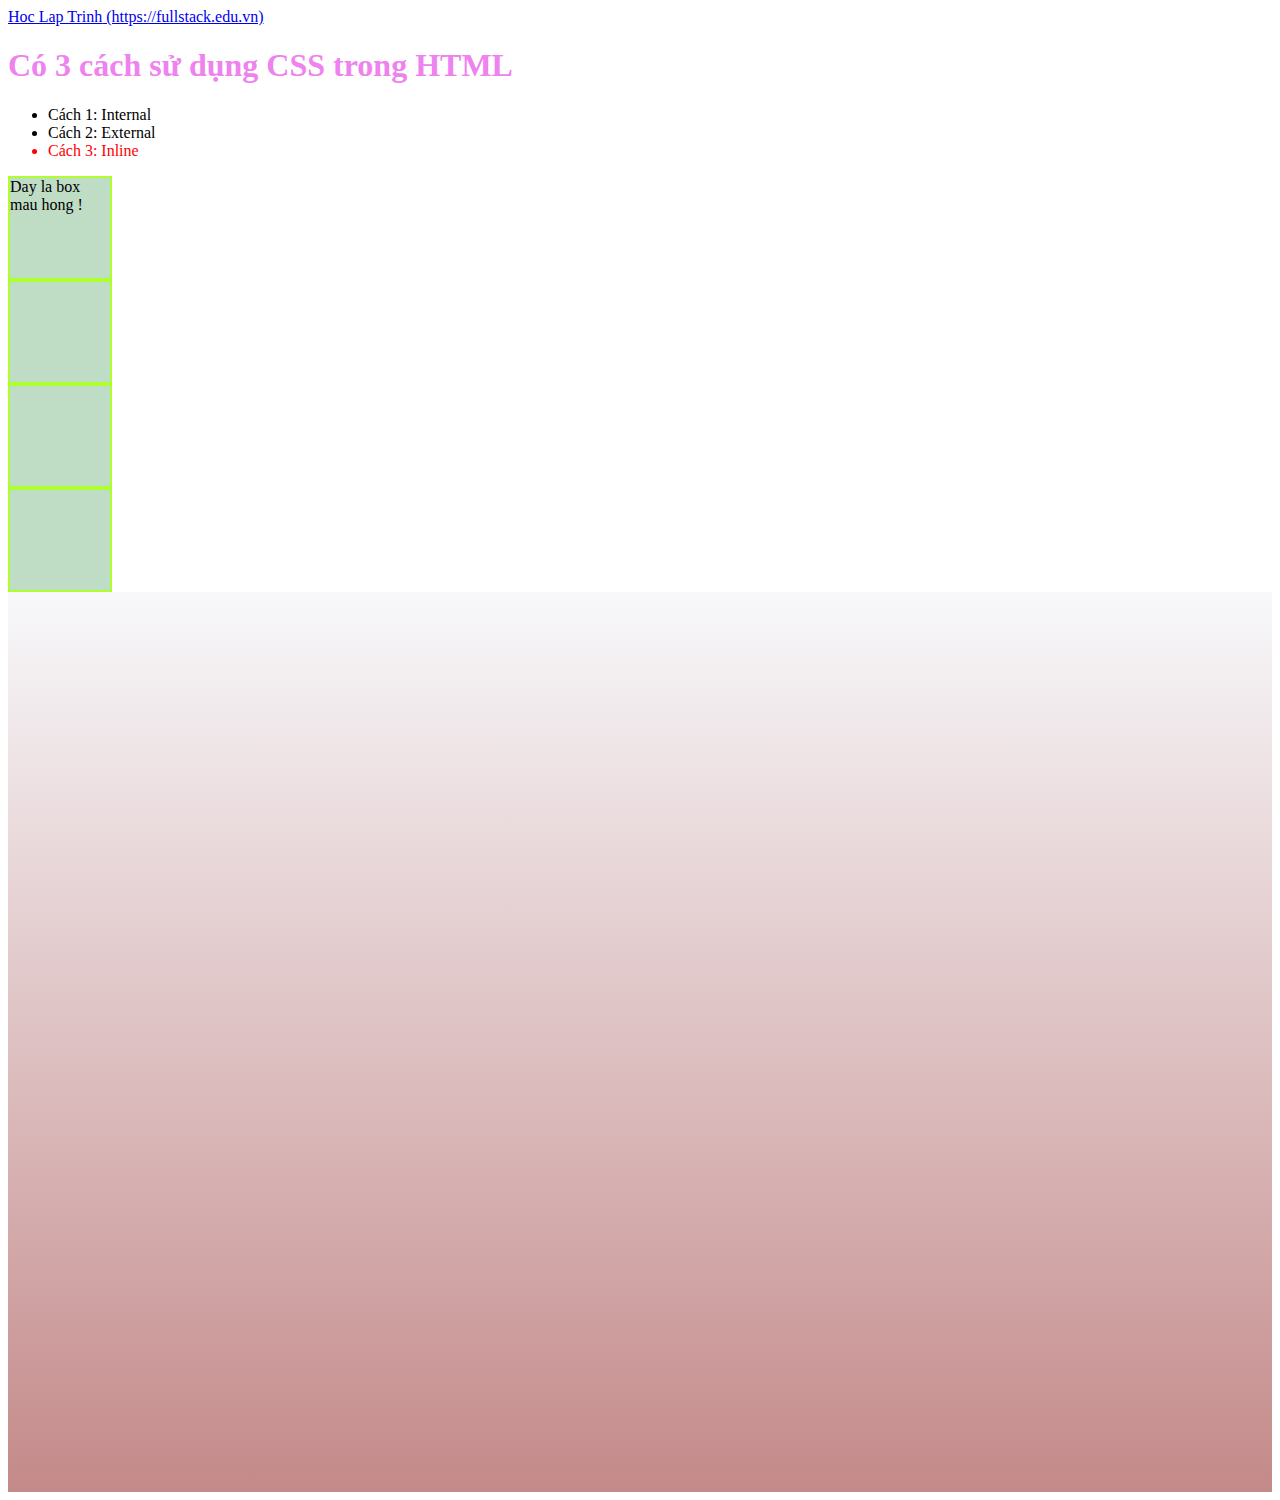
<file: index.html>
<!DOCTYPE html>
<html lang="en">

<head>
    <meta charset="UTF-8">
    <meta http-equiv="X-UA-Compatible" content="IE=edge">
    <meta name="viewport" content="width=device-width, initial-scale=1.0">
    <title>Document</title>
    <!-- Internal -->
    <style>
        h1 {
            color: red;
        }

        .box {
            /* background: rgb(207, 89, 89); */
            /* background: linear-gradient(violet, red, green); */
            background: rgba(43, 138, 59, 0.3);
            width: 100px;
            height: calc(50px*2);
        }

        .box::after {
            content: attr(data-title);
        }

        a::after {
            content: " ("attr(href)")";
        }
    </style>
    <!--  External  -->
    <link rel="stylesheet" href="main.css">
</head>

<body>
    <a href="https://fullstack.edu.vn">Hoc Lap Trinh</a>
    <h1>Có 3 cách sử dụng CSS trong HTML</h1>
    <ul>
        <li>Cách 1: Internal</li>
        <li>Cách 2: External</li>
        <!-- Inline -->
        <li style="color:red;">Cách 3: Inline</li>
    </ul>
    <div class="box" data-title="Day la box mau hong !"></div>
    <!-- Mức độ ưu tiên css -->
    <!-- CSS Functions -->
    <div class="box box1"></div>
    <div class="box box2"></div>
    <div class="box box3"></div>
    <div class="box4"></div>
</body>

</html>
</file>
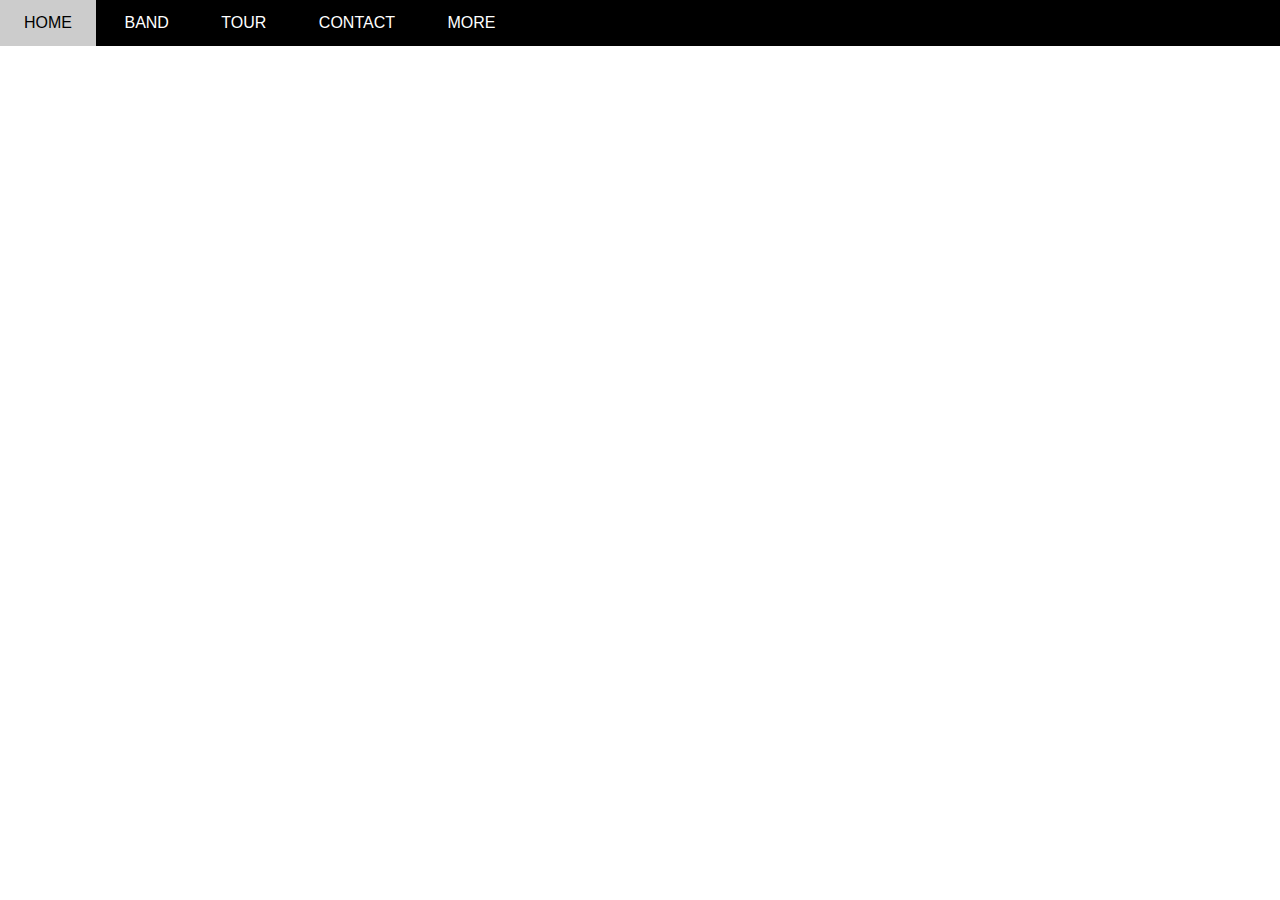
<file: Phan 8 - Web The Band/index.html>
<!DOCTYPE html>
<html lang="en">
<head>
    <meta charset="UTF-8">
    <meta http-equiv="X-UA-Compatible" content="IE=edge">
    <meta name="viewport" content="width=device-width, initial-scale=1.0">
    <title>Web The Band</title>
    <link rel="stylesheet" href="./assets/css/main.css">
</head>
<body>
    <!-- Đặt tên app, main or wrapper -->
    <div id="wrapper">
        <div id="header">
            <ul id="nav">
                <li><a href="">Home</a></li>
                <li><a href="">Band</a></li>
                <li><a href="">Tour</a></li>
                <li><a href="">Contact</a></li>
                <li>
                    <a href="">More</a>
                    <ul class="subnav">
                        <li><a href="">Merchandise</a></li>
                        <li><a href="">Extras</a></li>
                        <li><a href="">Media</a></li>
                    </ul>
                </li>
            </ul>
        </div>
        <div id="slider">

        </div>
        <div id="container">

        </div>
        <div id="footer">

        </div>
    </div>
</body>
</html>
</file>
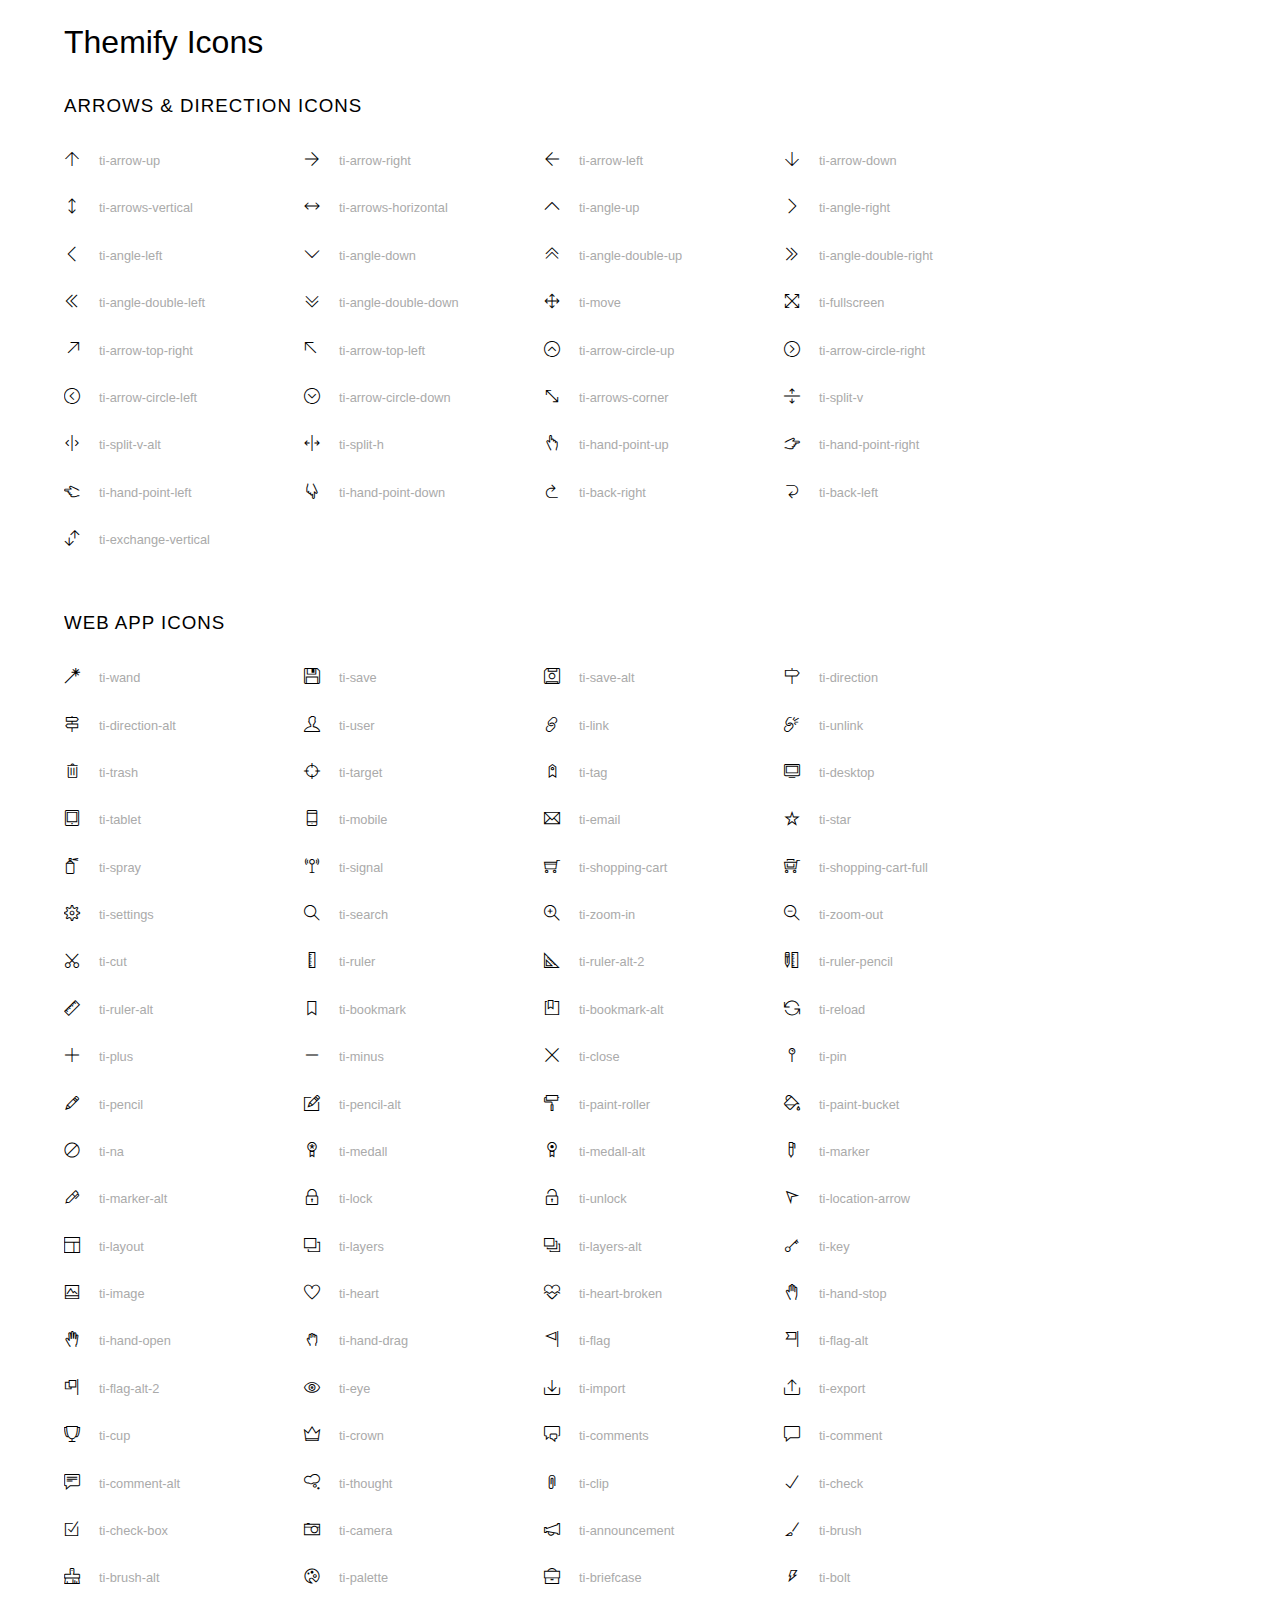
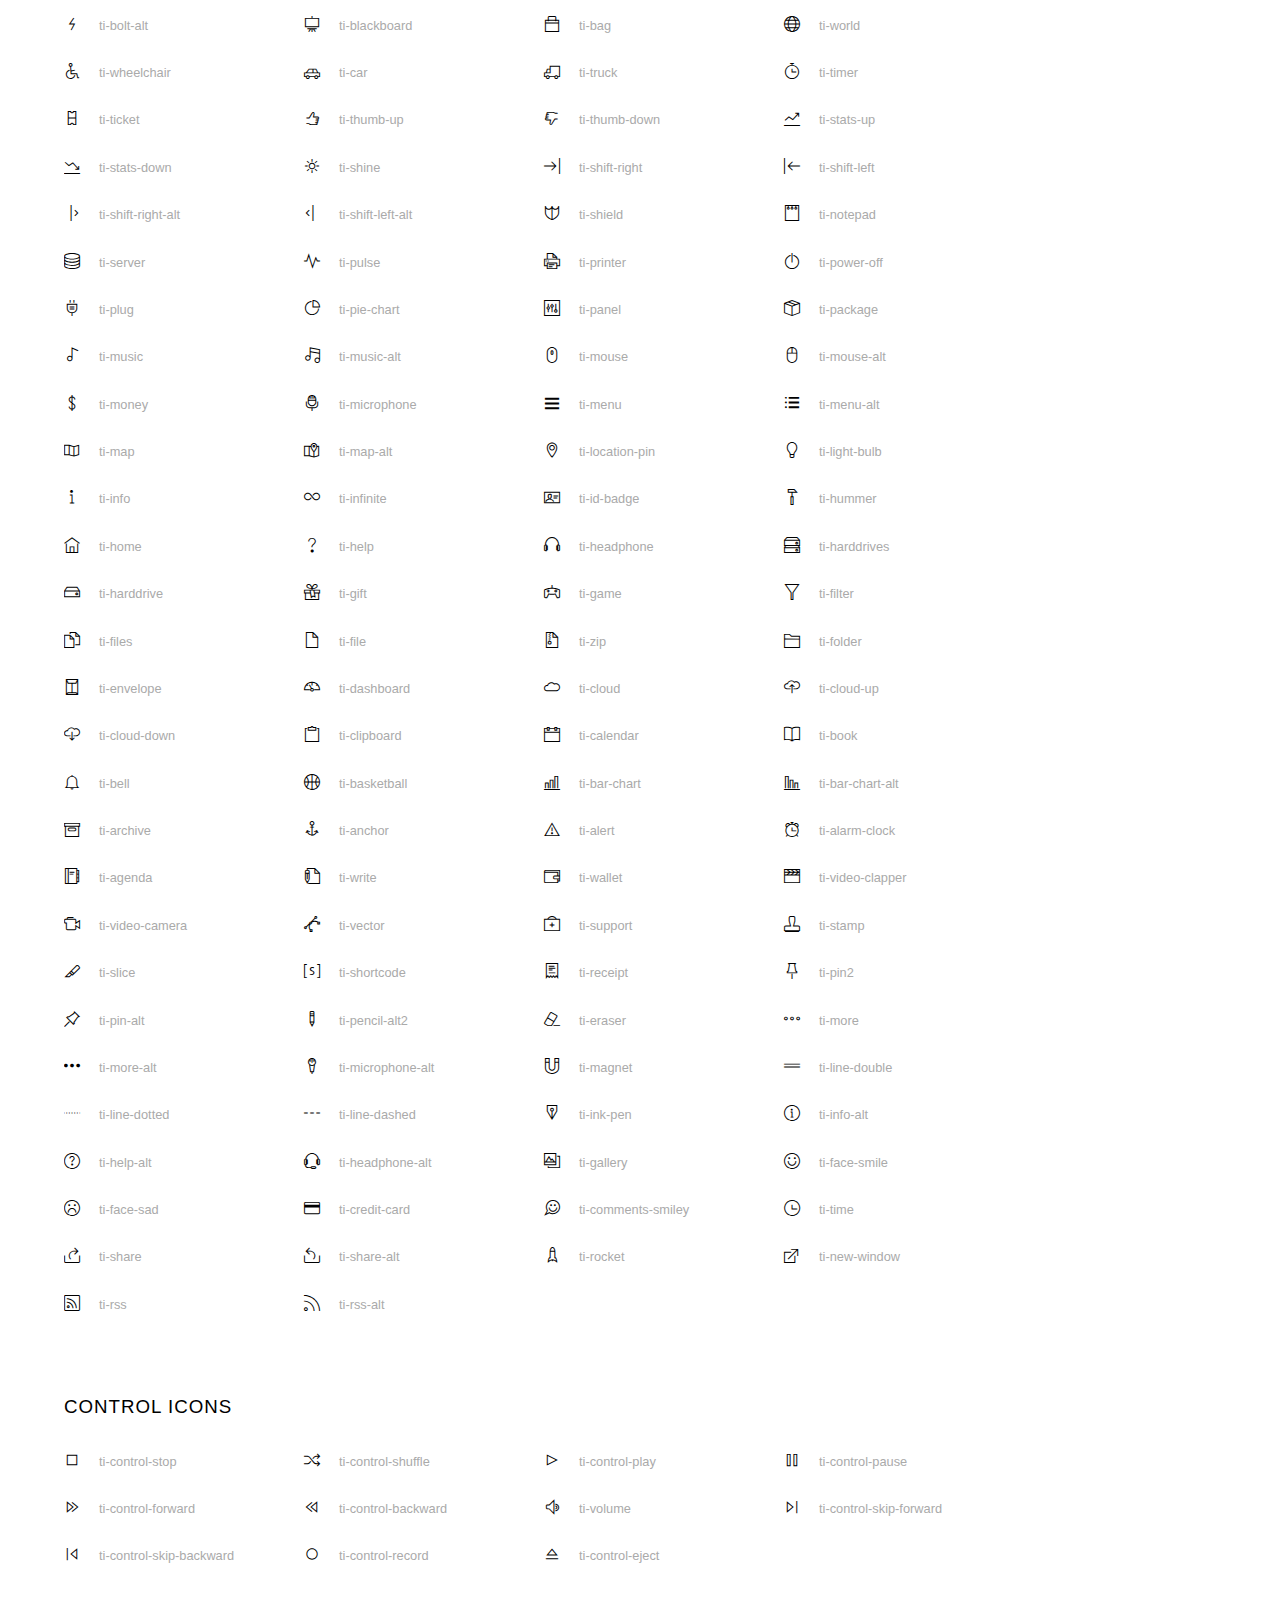
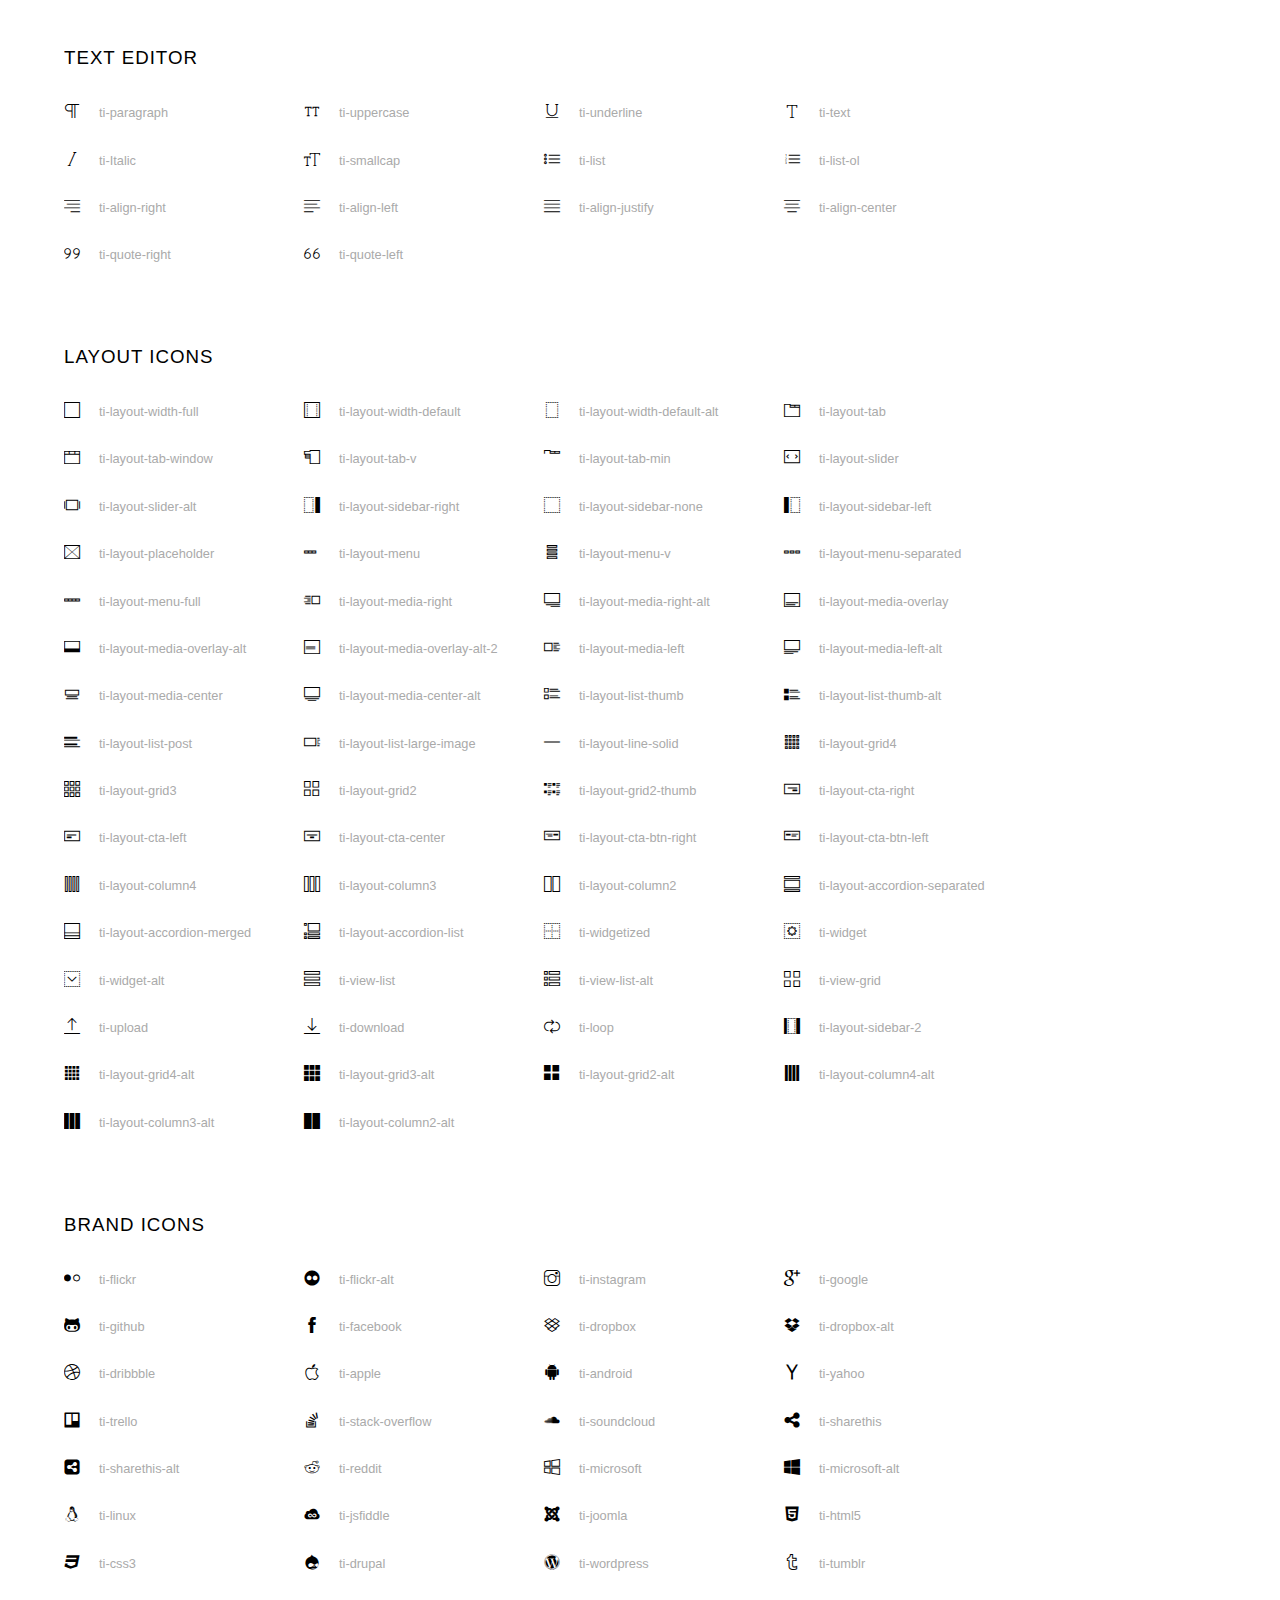
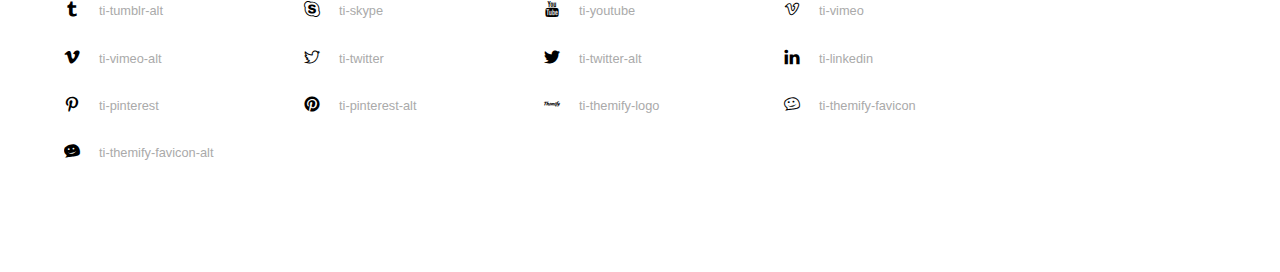
<file: Phan 8 - Web The Band/assets/fonts/themify-icons/index.html>
<!doctype html>
<html>
<head>
	<meta charset="utf-8">
	<title>Themify Icon Font</title>
	<meta name="viewport" content="width=device-width">
	<link rel="stylesheet" href="demo-files/demo.css">
	<link rel="stylesheet" href="themify-icons.css">
	<!--[if lt IE 8]><!-->
	<link rel="stylesheet" href="ie7/ie7.css">
	<!--<![endif]-->
</head>
<body>
	<h1>Themify Icons</h1>

	<div class="icon-section">

		<div class="icon-section">
			<h3>Arrows &amp; Direction Icons </h3>

			<div class="icon-container">
				<span class="ti-arrow-up"></span><span class="icon-name"> ti-arrow-up</span>
			</div>
			<div class="icon-container">
				<span class="ti-arrow-right"></span><span class="icon-name"> ti-arrow-right</span>
			</div>
			<div class="icon-container">
				<span class="ti-arrow-left"></span><span class="icon-name"> ti-arrow-left</span>
			</div>
			<div class="icon-container">
				<span class="ti-arrow-down"></span><span class="icon-name"> ti-arrow-down</span>
			</div>
			<div class="icon-container">
				<span class="ti-arrows-vertical"></span><span class="icon-name"> ti-arrows-vertical</span>
			</div>
			<div class="icon-container">
				<span class="ti-arrows-horizontal"></span><span class="icon-name"> ti-arrows-horizontal</span>
			</div>
			<div class="icon-container">
				<span class="ti-angle-up"></span><span class="icon-name"> ti-angle-up</span>
			</div>
			<div class="icon-container">
				<span class="ti-angle-right"></span><span class="icon-name"> ti-angle-right</span>
			</div>
			<div class="icon-container">
				<span class="ti-angle-left"></span><span class="icon-name"> ti-angle-left</span>
			</div>
			<div class="icon-container">
				<span class="ti-angle-down"></span><span class="icon-name"> ti-angle-down</span>
			</div>	
			<div class="icon-container">
				<span class="ti-angle-double-up"></span><span class="icon-name"> ti-angle-double-up</span>
			</div>
			<div class="icon-container">
				<span class="ti-angle-double-right"></span><span class="icon-name"> ti-angle-double-right</span>
			</div>
			<div class="icon-container">
				<span class="ti-angle-double-left"></span><span class="icon-name"> ti-angle-double-left</span>
			</div>
			<div class="icon-container">
				<span class="ti-angle-double-down"></span><span class="icon-name"> ti-angle-double-down</span>
			</div>					
			<div class="icon-container">
				<span class="ti-move"></span><span class="icon-name"> ti-move</span>
			</div>
			<div class="icon-container">
				<span class="ti-fullscreen"></span><span class="icon-name"> ti-fullscreen</span>
			</div>
			<div class="icon-container">
				<span class="ti-arrow-top-right"></span><span class="icon-name"> ti-arrow-top-right</span>
			</div>
			<div class="icon-container">
				<span class="ti-arrow-top-left"></span><span class="icon-name"> ti-arrow-top-left</span>
			</div>
			<div class="icon-container">
				<span class="ti-arrow-circle-up"></span><span class="icon-name"> ti-arrow-circle-up</span>
			</div>
			<div class="icon-container">
				<span class="ti-arrow-circle-right"></span><span class="icon-name"> ti-arrow-circle-right</span>
			</div>
			<div class="icon-container">
				<span class="ti-arrow-circle-left"></span><span class="icon-name"> ti-arrow-circle-left</span>
			</div>
			<div class="icon-container">
				<span class="ti-arrow-circle-down"></span><span class="icon-name"> ti-arrow-circle-down</span>
			</div>
			<div class="icon-container">
				<span class="ti-arrows-corner"></span><span class="icon-name"> ti-arrows-corner</span>
			</div>
			<div class="icon-container">
				<span class="ti-split-v"></span><span class="icon-name"> ti-split-v</span>
			</div>

			<div class="icon-container">
				<span class="ti-split-v-alt"></span><span class="icon-name"> ti-split-v-alt</span>
			</div>
			<div class="icon-container">
				<span class="ti-split-h"></span><span class="icon-name"> ti-split-h</span>
			</div>
			<div class="icon-container">
				<span class="ti-hand-point-up"></span><span class="icon-name"> ti-hand-point-up</span>
			</div>
			<div class="icon-container">
				<span class="ti-hand-point-right"></span><span class="icon-name"> ti-hand-point-right</span>
			</div>
			<div class="icon-container">
				<span class="ti-hand-point-left"></span><span class="icon-name"> ti-hand-point-left</span>
			</div>
			<div class="icon-container">
				<span class="ti-hand-point-down"></span><span class="icon-name"> ti-hand-point-down</span>
			</div>
			<div class="icon-container">
				<span class="ti-back-right"></span><span class="icon-name"> ti-back-right</span>
			</div>
			<div class="icon-container">
				<span class="ti-back-left"></span><span class="icon-name"> ti-back-left</span>
			</div>
			<div class="icon-container">
				<span class="ti-exchange-vertical"></span><span class="icon-name"> ti-exchange-vertical</span>
			</div>

		</div> <!-- Arrows Icons -->



		<h3>Web App Icons</h3>
		
		<div class="icon-section">

			<div class="icon-container">
				<span class="ti-wand"></span><span class="icon-name"> ti-wand</span>
			</div>
			<div class="icon-container">
				<span class="ti-save"></span><span class="icon-name"> ti-save</span>
			</div>
			<div class="icon-container">
				<span class="ti-save-alt"></span><span class="icon-name"> ti-save-alt</span>
			</div>

			<div class="icon-container">
				<span class="ti-direction"></span><span class="icon-name"> ti-direction</span>
			</div>
			<div class="icon-container">
				<span class="ti-direction-alt"></span><span class="icon-name"> ti-direction-alt</span>
			</div>
			<div class="icon-container">
				<span class="ti-user"></span><span class="icon-name"> ti-user</span>
			</div>
			<div class="icon-container">
				<span class="ti-link"></span><span class="icon-name"> ti-link</span>
			</div>
			<div class="icon-container">
				<span class="ti-unlink"></span><span class="icon-name"> ti-unlink</span>
			</div>
			<div class="icon-container">
				<span class="ti-trash"></span><span class="icon-name"> ti-trash</span>
			</div>
			<div class="icon-container">
				<span class="ti-target"></span><span class="icon-name"> ti-target</span>
			</div>
			<div class="icon-container">
				<span class="ti-tag"></span><span class="icon-name"> ti-tag</span>
			</div>
			<div class="icon-container">
				<span class="ti-desktop"></span><span class="icon-name"> ti-desktop</span>
			</div>
			<div class="icon-container">
				<span class="ti-tablet"></span><span class="icon-name"> ti-tablet</span>
			</div>
			<div class="icon-container">
				<span class="ti-mobile"></span><span class="icon-name"> ti-mobile</span>
			</div>
			<div class="icon-container">
				<span class="ti-email"></span><span class="icon-name"> ti-email</span>
			</div>	
			<div class="icon-container">
				<span class="ti-star"></span><span class="icon-name"> ti-star</span>
			</div>
			<div class="icon-container">
				<span class="ti-spray"></span><span class="icon-name"> ti-spray</span>
			</div>
			<div class="icon-container">
				<span class="ti-signal"></span><span class="icon-name"> ti-signal</span>
			</div>
			<div class="icon-container">
				<span class="ti-shopping-cart"></span><span class="icon-name"> ti-shopping-cart</span>
			</div>
			<div class="icon-container">
				<span class="ti-shopping-cart-full"></span><span class="icon-name"> ti-shopping-cart-full</span>
			</div>
			<div class="icon-container">
				<span class="ti-settings"></span><span class="icon-name"> ti-settings</span>
			</div>
			<div class="icon-container">
				<span class="ti-search"></span><span class="icon-name"> ti-search</span>
			</div>
			<div class="icon-container">
				<span class="ti-zoom-in"></span><span class="icon-name"> ti-zoom-in</span>
			</div>
			<div class="icon-container">
				<span class="ti-zoom-out"></span><span class="icon-name"> ti-zoom-out</span>
			</div>
			<div class="icon-container">
				<span class="ti-cut"></span><span class="icon-name"> ti-cut</span>
			</div>
			<div class="icon-container">
				<span class="ti-ruler"></span><span class="icon-name"> ti-ruler</span>
			</div>
			<div class="icon-container">
				<span class="ti-ruler-alt-2"></span><span class="icon-name"> ti-ruler-alt-2</span>
			</div>			
			<div class="icon-container">
				<span class="ti-ruler-pencil"></span><span class="icon-name"> ti-ruler-pencil</span>
			</div>
			<div class="icon-container">
				<span class="ti-ruler-alt"></span><span class="icon-name"> ti-ruler-alt</span>
			</div>
			<div class="icon-container">
				<span class="ti-bookmark"></span><span class="icon-name"> ti-bookmark</span>
			</div>
			<div class="icon-container">
				<span class="ti-bookmark-alt"></span><span class="icon-name"> ti-bookmark-alt</span>
			</div>
			<div class="icon-container">
				<span class="ti-reload"></span><span class="icon-name"> ti-reload</span>
			</div>
			<div class="icon-container">
				<span class="ti-plus"></span><span class="icon-name"> ti-plus</span>
			</div>
			<div class="icon-container">
				<span class="ti-minus"></span><span class="icon-name"> ti-minus</span>
			</div>
			<div class="icon-container">
				<span class="ti-close"></span><span class="icon-name"> ti-close</span>
			</div>			
			<div class="icon-container">
				<span class="ti-pin"></span><span class="icon-name"> ti-pin</span>
			</div>
			<div class="icon-container">
				<span class="ti-pencil"></span><span class="icon-name"> ti-pencil</span>
			</div>
					
		  	<div class="icon-container">
				<span class="ti-pencil-alt"></span><span class="icon-name"> ti-pencil-alt</span>
			</div>
			<div class="icon-container">
				<span class="ti-paint-roller"></span><span class="icon-name"> ti-paint-roller</span>
			</div>
			<div class="icon-container">
				<span class="ti-paint-bucket"></span><span class="icon-name"> ti-paint-bucket</span>
			</div>
			<div class="icon-container">
				<span class="ti-na"></span><span class="icon-name"> ti-na</span>
			</div>
			<div class="icon-container">
				<span class="ti-medall"></span><span class="icon-name"> ti-medall</span>
			</div>
			<div class="icon-container">
				<span class="ti-medall-alt"></span><span class="icon-name"> ti-medall-alt</span>
			</div>
			<div class="icon-container">
				<span class="ti-marker"></span><span class="icon-name"> ti-marker</span>
			</div>
			<div class="icon-container">
				<span class="ti-marker-alt"></span><span class="icon-name"> ti-marker-alt</span>
			</div>

			<div class="icon-container">
				<span class="ti-lock"></span><span class="icon-name"> ti-lock</span>
			</div>
			<div class="icon-container">
				<span class="ti-unlock"></span><span class="icon-name"> ti-unlock</span>
			</div>
			<div class="icon-container">
				<span class="ti-location-arrow"></span><span class="icon-name"> ti-location-arrow</span>
			</div>
			<div class="icon-container">
				<span class="ti-layout"></span><span class="icon-name"> ti-layout</span>
			</div>
			<div class="icon-container">
				<span class="ti-layers"></span><span class="icon-name"> ti-layers</span>
			</div>
			<div class="icon-container">
				<span class="ti-layers-alt"></span><span class="icon-name"> ti-layers-alt</span>
			</div>
			<div class="icon-container">
				<span class="ti-key"></span><span class="icon-name"> ti-key</span>
			</div>
			<div class="icon-container">
				<span class="ti-image"></span><span class="icon-name"> ti-image</span>
			</div>
			<div class="icon-container">
				<span class="ti-heart"></span><span class="icon-name"> ti-heart</span>
			</div>
			<div class="icon-container">
				<span class="ti-heart-broken"></span><span class="icon-name"> ti-heart-broken</span>
			</div>
			<div class="icon-container">
				<span class="ti-hand-stop"></span><span class="icon-name"> ti-hand-stop</span>
			</div>
			<div class="icon-container">
				<span class="ti-hand-open"></span><span class="icon-name"> ti-hand-open</span>
			</div>
			<div class="icon-container">
				<span class="ti-hand-drag"></span><span class="icon-name"> ti-hand-drag</span>
			</div>
			<div class="icon-container">
				<span class="ti-flag"></span><span class="icon-name"> ti-flag</span>
			</div>
			<div class="icon-container">
				<span class="ti-flag-alt"></span><span class="icon-name"> ti-flag-alt</span>
			</div>
			<div class="icon-container">
				<span class="ti-flag-alt-2"></span><span class="icon-name"> ti-flag-alt-2</span>
			</div>
			<div class="icon-container">
				<span class="ti-eye"></span><span class="icon-name"> ti-eye</span>
			</div>
			<div class="icon-container">
				<span class="ti-import"></span><span class="icon-name"> ti-import</span>
			</div>			
			<div class="icon-container">
				<span class="ti-export"></span><span class="icon-name"> ti-export</span>
			</div>
			<div class="icon-container">
				<span class="ti-cup"></span><span class="icon-name"> ti-cup</span>
			</div>
			<div class="icon-container">
				<span class="ti-crown"></span><span class="icon-name"> ti-crown</span>
			</div>
			<div class="icon-container">
				<span class="ti-comments"></span><span class="icon-name"> ti-comments</span>
			</div>
			<div class="icon-container">
				<span class="ti-comment"></span><span class="icon-name"> ti-comment</span>
			</div>
			<div class="icon-container">
				<span class="ti-comment-alt"></span><span class="icon-name"> ti-comment-alt</span>
			</div>
			<div class="icon-container">
				<span class="ti-thought"></span><span class="icon-name"> ti-thought</span>
			</div>			
			<div class="icon-container">
				<span class="ti-clip"></span><span class="icon-name"> ti-clip</span>
			</div>

			<div class="icon-container">
				<span class="ti-check"></span><span class="icon-name"> ti-check</span>
			</div>
			<div class="icon-container">
				<span class="ti-check-box"></span><span class="icon-name"> ti-check-box</span>
			</div>
			<div class="icon-container">
				<span class="ti-camera"></span><span class="icon-name"> ti-camera</span>
			</div>
			<div class="icon-container">
				<span class="ti-announcement"></span><span class="icon-name"> ti-announcement</span>
			</div>
			<div class="icon-container">
				<span class="ti-brush"></span><span class="icon-name"> ti-brush</span>
			</div>
			<div class="icon-container">
				<span class="ti-brush-alt"></span><span class="icon-name"> ti-brush-alt</span>
			</div>
			<div class="icon-container">
				<span class="ti-palette"></span><span class="icon-name"> ti-palette</span>
			</div>			
			<div class="icon-container">
				<span class="ti-briefcase"></span><span class="icon-name"> ti-briefcase</span>
			</div>
			<div class="icon-container">
				<span class="ti-bolt"></span><span class="icon-name"> ti-bolt</span>
			</div>
			<div class="icon-container">
				<span class="ti-bolt-alt"></span><span class="icon-name"> ti-bolt-alt</span>
			</div>
			<div class="icon-container">
				<span class="ti-blackboard"></span><span class="icon-name"> ti-blackboard</span>
			</div>
			<div class="icon-container">
				<span class="ti-bag"></span><span class="icon-name"> ti-bag</span>
			</div>
			<div class="icon-container">
				<span class="ti-world"></span><span class="icon-name"> ti-world</span>
			</div>
			<div class="icon-container">
				<span class="ti-wheelchair"></span><span class="icon-name"> ti-wheelchair</span>
			</div>
			<div class="icon-container">
				<span class="ti-car"></span><span class="icon-name"> ti-car</span>
			</div>
			<div class="icon-container">
				<span class="ti-truck"></span><span class="icon-name"> ti-truck</span>
			</div>
			<div class="icon-container">
				<span class="ti-timer"></span><span class="icon-name"> ti-timer</span>
			</div>
			<div class="icon-container">
				<span class="ti-ticket"></span><span class="icon-name"> ti-ticket</span>
			</div>
			<div class="icon-container">
				<span class="ti-thumb-up"></span><span class="icon-name"> ti-thumb-up</span>
			</div>
			<div class="icon-container">
				<span class="ti-thumb-down"></span><span class="icon-name"> ti-thumb-down</span>
			</div>

			<div class="icon-container">
				<span class="ti-stats-up"></span><span class="icon-name"> ti-stats-up</span>
			</div>
			<div class="icon-container">
				<span class="ti-stats-down"></span><span class="icon-name"> ti-stats-down</span>
			</div>
			<div class="icon-container">
				<span class="ti-shine"></span><span class="icon-name"> ti-shine</span>
			</div>
			<div class="icon-container">
				<span class="ti-shift-right"></span><span class="icon-name"> ti-shift-right</span>
			</div>
			<div class="icon-container">
				<span class="ti-shift-left"></span><span class="icon-name"> ti-shift-left</span>
			</div>

			<div class="icon-container">
				<span class="ti-shift-right-alt"></span><span class="icon-name"> ti-shift-right-alt</span>
			</div>
			<div class="icon-container">
				<span class="ti-shift-left-alt"></span><span class="icon-name"> ti-shift-left-alt</span>
			</div>
			<div class="icon-container">
				<span class="ti-shield"></span><span class="icon-name"> ti-shield</span>
			</div>
			<div class="icon-container">
				<span class="ti-notepad"></span><span class="icon-name"> ti-notepad</span>
			</div>
			<div class="icon-container">
				<span class="ti-server"></span><span class="icon-name"> ti-server</span>
			</div>

			<div class="icon-container">
				<span class="ti-pulse"></span><span class="icon-name"> ti-pulse</span>
			</div>
			<div class="icon-container">
				<span class="ti-printer"></span><span class="icon-name"> ti-printer</span>
			</div>
			<div class="icon-container">
				<span class="ti-power-off"></span><span class="icon-name"> ti-power-off</span>
			</div>
			<div class="icon-container">
				<span class="ti-plug"></span><span class="icon-name"> ti-plug</span>
			</div>
			<div class="icon-container">
				<span class="ti-pie-chart"></span><span class="icon-name"> ti-pie-chart</span>
			</div>

			<div class="icon-container">
				<span class="ti-panel"></span><span class="icon-name"> ti-panel</span>
			</div>
			<div class="icon-container">
				<span class="ti-package"></span><span class="icon-name"> ti-package</span>
			</div>
			<div class="icon-container">
				<span class="ti-music"></span><span class="icon-name"> ti-music</span>
			</div>
			<div class="icon-container">
				<span class="ti-music-alt"></span><span class="icon-name"> ti-music-alt</span>
			</div>
			<div class="icon-container">
				<span class="ti-mouse"></span><span class="icon-name"> ti-mouse</span>
			</div>
			<div class="icon-container">
				<span class="ti-mouse-alt"></span><span class="icon-name"> ti-mouse-alt</span>
			</div>
			<div class="icon-container">
				<span class="ti-money"></span><span class="icon-name"> ti-money</span>
			</div>
			<div class="icon-container">
				<span class="ti-microphone"></span><span class="icon-name"> ti-microphone</span>
			</div>
			<div class="icon-container">
				<span class="ti-menu"></span><span class="icon-name"> ti-menu</span>
			</div>
			<div class="icon-container">
				<span class="ti-menu-alt"></span><span class="icon-name"> ti-menu-alt</span>
			</div>
			<div class="icon-container">
				<span class="ti-map"></span><span class="icon-name"> ti-map</span>
			</div>
			<div class="icon-container">
				<span class="ti-map-alt"></span><span class="icon-name"> ti-map-alt</span>
			</div>

			<div class="icon-container">
				<span class="ti-location-pin"></span><span class="icon-name"> ti-location-pin</span>
			</div>

			<div class="icon-container">
				<span class="ti-light-bulb"></span><span class="icon-name"> ti-light-bulb</span>
			</div>
			<div class="icon-container">
				<span class="ti-info"></span><span class="icon-name"> ti-info</span>
			</div>
			<div class="icon-container">
				<span class="ti-infinite"></span><span class="icon-name"> ti-infinite</span>
			</div>
			<div class="icon-container">
				<span class="ti-id-badge"></span><span class="icon-name"> ti-id-badge</span>
			</div>
			<div class="icon-container">
				<span class="ti-hummer"></span><span class="icon-name"> ti-hummer</span>
			</div>
			<div class="icon-container">
				<span class="ti-home"></span><span class="icon-name"> ti-home</span>
			</div>
			<div class="icon-container">
				<span class="ti-help"></span><span class="icon-name"> ti-help</span>
			</div>
			<div class="icon-container">
				<span class="ti-headphone"></span><span class="icon-name"> ti-headphone</span>
			</div>
			<div class="icon-container">
				<span class="ti-harddrives"></span><span class="icon-name"> ti-harddrives</span>
			</div>
			<div class="icon-container">
				<span class="ti-harddrive"></span><span class="icon-name"> ti-harddrive</span>
			</div>
			<div class="icon-container">
				<span class="ti-gift"></span><span class="icon-name"> ti-gift</span>
			</div>
			<div class="icon-container">
				<span class="ti-game"></span><span class="icon-name"> ti-game</span>
			</div>
			<div class="icon-container">
				<span class="ti-filter"></span><span class="icon-name"> ti-filter</span>
			</div>
			<div class="icon-container">
				<span class="ti-files"></span><span class="icon-name"> ti-files</span>
			</div>
			<div class="icon-container">
				<span class="ti-file"></span><span class="icon-name"> ti-file</span>
			</div>
			<div class="icon-container">
				<span class="ti-zip"></span><span class="icon-name"> ti-zip</span>
			</div>
			<div class="icon-container">
				<span class="ti-folder"></span><span class="icon-name"> ti-folder</span>
			</div>			
			<div class="icon-container">
				<span class="ti-envelope"></span><span class="icon-name"> ti-envelope</span>
			</div>


			<div class="icon-container">
				<span class="ti-dashboard"></span><span class="icon-name"> ti-dashboard</span>
			</div>
			<div class="icon-container">
				<span class="ti-cloud"></span><span class="icon-name"> ti-cloud</span>
			</div>
			<div class="icon-container">
				<span class="ti-cloud-up"></span><span class="icon-name"> ti-cloud-up</span>
			</div>
			<div class="icon-container">
				<span class="ti-cloud-down"></span><span class="icon-name"> ti-cloud-down</span>
			</div>
			<div class="icon-container">
				<span class="ti-clipboard"></span><span class="icon-name"> ti-clipboard</span>
			</div>
			<div class="icon-container">
				<span class="ti-calendar"></span><span class="icon-name"> ti-calendar</span>
			</div>
			<div class="icon-container">
				<span class="ti-book"></span><span class="icon-name"> ti-book</span>
			</div>
			<div class="icon-container">
				<span class="ti-bell"></span><span class="icon-name"> ti-bell</span>
			</div>
			<div class="icon-container">
				<span class="ti-basketball"></span><span class="icon-name"> ti-basketball</span>
			</div>
			<div class="icon-container">
				<span class="ti-bar-chart"></span><span class="icon-name"> ti-bar-chart</span>
			</div>
			<div class="icon-container">
				<span class="ti-bar-chart-alt"></span><span class="icon-name"> ti-bar-chart-alt</span>
			</div>


			<div class="icon-container">
				<span class="ti-archive"></span><span class="icon-name"> ti-archive</span>
			</div>
			<div class="icon-container">
				<span class="ti-anchor"></span><span class="icon-name"> ti-anchor</span>
			</div>

			<div class="icon-container">
				<span class="ti-alert"></span><span class="icon-name"> ti-alert</span>
			</div>
			<div class="icon-container">
				<span class="ti-alarm-clock"></span><span class="icon-name"> ti-alarm-clock</span>
			</div>
			<div class="icon-container">
				<span class="ti-agenda"></span><span class="icon-name"> ti-agenda</span>
			</div>
			<div class="icon-container">
				<span class="ti-write"></span><span class="icon-name"> ti-write</span>
			</div>

			<div class="icon-container">
				<span class="ti-wallet"></span><span class="icon-name"> ti-wallet</span>
			</div>
			<div class="icon-container">
				<span class="ti-video-clapper"></span><span class="icon-name"> ti-video-clapper</span>
			</div>
			<div class="icon-container">
				<span class="ti-video-camera"></span><span class="icon-name"> ti-video-camera</span>
			</div>
			<div class="icon-container">
				<span class="ti-vector"></span><span class="icon-name"> ti-vector</span>
			</div>

			<div class="icon-container">
				<span class="ti-support"></span><span class="icon-name"> ti-support</span>
			</div>
			<div class="icon-container">
				<span class="ti-stamp"></span><span class="icon-name"> ti-stamp</span>
			</div>
			<div class="icon-container">
				<span class="ti-slice"></span><span class="icon-name"> ti-slice</span>
			</div>
			<div class="icon-container">
				<span class="ti-shortcode"></span><span class="icon-name"> ti-shortcode</span>
			</div>
			<div class="icon-container">
				<span class="ti-receipt"></span><span class="icon-name"> ti-receipt</span>
			</div>
			<div class="icon-container">
				<span class="ti-pin2"></span><span class="icon-name"> ti-pin2</span>
			</div>
			<div class="icon-container">
				<span class="ti-pin-alt"></span><span class="icon-name"> ti-pin-alt</span>
			</div>
			<div class="icon-container">
				<span class="ti-pencil-alt2"></span><span class="icon-name"> ti-pencil-alt2</span>
			</div>
			<div class="icon-container">
				<span class="ti-eraser"></span><span class="icon-name"> ti-eraser</span>
			</div>			
			<div class="icon-container">
				<span class="ti-more"></span><span class="icon-name"> ti-more</span>
			</div>
			<div class="icon-container">
				<span class="ti-more-alt"></span><span class="icon-name"> ti-more-alt</span>
			</div>
			<div class="icon-container">
				<span class="ti-microphone-alt"></span><span class="icon-name"> ti-microphone-alt</span>
			</div>
			<div class="icon-container">
				<span class="ti-magnet"></span><span class="icon-name"> ti-magnet</span>
			</div>
			<div class="icon-container">
				<span class="ti-line-double"></span><span class="icon-name"> ti-line-double</span>
			</div>
			<div class="icon-container">
				<span class="ti-line-dotted"></span><span class="icon-name"> ti-line-dotted</span>
			</div>
			<div class="icon-container">
				<span class="ti-line-dashed"></span><span class="icon-name"> ti-line-dashed</span>
			</div>

			<div class="icon-container">
				<span class="ti-ink-pen"></span><span class="icon-name"> ti-ink-pen</span>
			</div>
			<div class="icon-container">
				<span class="ti-info-alt"></span><span class="icon-name"> ti-info-alt</span>
			</div>
			<div class="icon-container">
				<span class="ti-help-alt"></span><span class="icon-name"> ti-help-alt</span>
			</div>
			<div class="icon-container">
				<span class="ti-headphone-alt"></span><span class="icon-name"> ti-headphone-alt</span>
			</div>

			<div class="icon-container">
				<span class="ti-gallery"></span><span class="icon-name"> ti-gallery</span>
			</div>
			<div class="icon-container">
				<span class="ti-face-smile"></span><span class="icon-name"> ti-face-smile</span>
			</div>
			<div class="icon-container">
				<span class="ti-face-sad"></span><span class="icon-name"> ti-face-sad</span>
			</div>
			<div class="icon-container">
				<span class="ti-credit-card"></span><span class="icon-name"> ti-credit-card</span>
			</div>
			<div class="icon-container">
				<span class="ti-comments-smiley"></span><span class="icon-name"> ti-comments-smiley</span>
			</div>
			<div class="icon-container">
				<span class="ti-time"></span><span class="icon-name"> ti-time</span>
			</div>
			<div class="icon-container">
				<span class="ti-share"></span><span class="icon-name"> ti-share</span>
			</div>
			<div class="icon-container">
				<span class="ti-share-alt"></span><span class="icon-name"> ti-share-alt</span>
			</div>
			<div class="icon-container">
				<span class="ti-rocket"></span><span class="icon-name"> ti-rocket</span>
			</div>

			<div class="icon-container">
				<span class="ti-new-window"></span><span class="icon-name"> ti-new-window</span>
			</div>

			<div class="icon-container">
				<span class="ti-rss"></span><span class="icon-name"> ti-rss</span>
			</div>

			<div class="icon-container">
				<span class="ti-rss-alt"></span><span class="icon-name"> ti-rss-alt</span>
			</div>
			
		</div><!-- Web App Icons -->


		<div class="icon-section">
			<h3>Control Icons</h3>
			<div class="icon-container">
				<span class="ti-control-stop"></span><span class="icon-name"> ti-control-stop</span>
			</div>
			<div class="icon-container">
				<span class="ti-control-shuffle"></span><span class="icon-name"> ti-control-shuffle</span>
			</div>
			<div class="icon-container">
				<span class="ti-control-play"></span><span class="icon-name"> ti-control-play</span>
			</div>
			<div class="icon-container">
				<span class="ti-control-pause"></span><span class="icon-name"> ti-control-pause</span>
			</div>
			<div class="icon-container">
				<span class="ti-control-forward"></span><span class="icon-name"> ti-control-forward</span>
			</div>
			<div class="icon-container">
				<span class="ti-control-backward"></span><span class="icon-name"> ti-control-backward</span>
			</div>	
			<div class="icon-container">
				<span class="ti-volume"></span><span class="icon-name"> ti-volume</span>
			</div>
			<div class="icon-container">
				<span class="ti-control-skip-forward"></span><span class="icon-name"> ti-control-skip-forward</span>
			</div>
			<div class="icon-container">
				<span class="ti-control-skip-backward"></span><span class="icon-name"> ti-control-skip-backward</span>
			</div>
			<div class="icon-container">
				<span class="ti-control-record"></span><span class="icon-name"> ti-control-record</span>
			</div>
			<div class="icon-container">
				<span class="ti-control-eject"></span><span class="icon-name"> ti-control-eject</span>
			</div>			
		</div> <!-- Control Icons -->


		<div class="icon-section">
			<h3>Text Editor</h3>

			<div class="icon-container">
				<span class="ti-paragraph"></span><span class="icon-name"> ti-paragraph</span>
			</div>
			<div class="icon-container">
				<span class="ti-uppercase"></span><span class="icon-name"> ti-uppercase</span>
			</div>

			<div class="icon-container">
				<span class="ti-underline"></span><span class="icon-name"> ti-underline</span>
			</div>
			<div class="icon-container">
				<span class="ti-text"></span><span class="icon-name"> ti-text</span>
			</div>
			<div class="icon-container">
				<span class="ti-Italic"></span><span class="icon-name"> ti-Italic</span>
			</div>
			<div class="icon-container">
				<span class="ti-smallcap"></span><span class="icon-name"> ti-smallcap</span>
			</div>
			<div class="icon-container">
				<span class="ti-list"></span><span class="icon-name"> ti-list</span>
			</div>
			<div class="icon-container">
				<span class="ti-list-ol"></span><span class="icon-name"> ti-list-ol</span>
			</div>
			<div class="icon-container">
				<span class="ti-align-right"></span><span class="icon-name"> ti-align-right</span>
			</div>
			<div class="icon-container">
				<span class="ti-align-left"></span><span class="icon-name"> ti-align-left</span>
			</div>
			<div class="icon-container">
				<span class="ti-align-justify"></span><span class="icon-name"> ti-align-justify</span>
			</div>
			<div class="icon-container">
				<span class="ti-align-center"></span><span class="icon-name"> ti-align-center</span>
			</div>
			<div class="icon-container">
				<span class="ti-quote-right"></span><span class="icon-name"> ti-quote-right</span>
			</div>
			<div class="icon-container">
				<span class="ti-quote-left"></span><span class="icon-name"> ti-quote-left</span>
			</div>

		</div> <!-- Text Editor -->



		<div class="icon-section">
			<h3>Layout Icons</h3>
			<div class="icon-container">
				<span class="ti-layout-width-full"></span><span class="icon-name"> ti-layout-width-full</span>
			</div>
			<div class="icon-container">
				<span class="ti-layout-width-default"></span><span class="icon-name"> ti-layout-width-default</span>
			</div>
			<div class="icon-container">
				<span class="ti-layout-width-default-alt"></span><span class="icon-name"> ti-layout-width-default-alt</span>
			</div>
			<div class="icon-container">
				<span class="ti-layout-tab"></span><span class="icon-name"> ti-layout-tab</span>
			</div>
			<div class="icon-container">
				<span class="ti-layout-tab-window"></span><span class="icon-name"> ti-layout-tab-window</span>
			</div>
			<div class="icon-container">
				<span class="ti-layout-tab-v"></span><span class="icon-name"> ti-layout-tab-v</span>
			</div>
			<div class="icon-container">
				<span class="ti-layout-tab-min"></span><span class="icon-name"> ti-layout-tab-min</span>
			</div>
			<div class="icon-container">
				<span class="ti-layout-slider"></span><span class="icon-name"> ti-layout-slider</span>
			</div>
			<div class="icon-container">
				<span class="ti-layout-slider-alt"></span><span class="icon-name"> ti-layout-slider-alt</span>
			</div>
			<div class="icon-container">
				<span class="ti-layout-sidebar-right"></span><span class="icon-name"> ti-layout-sidebar-right</span>
			</div>
			<div class="icon-container">
				<span class="ti-layout-sidebar-none"></span><span class="icon-name"> ti-layout-sidebar-none</span>
			</div>
			<div class="icon-container">
				<span class="ti-layout-sidebar-left"></span><span class="icon-name"> ti-layout-sidebar-left</span>
			</div>
			<div class="icon-container">
				<span class="ti-layout-placeholder"></span><span class="icon-name"> ti-layout-placeholder</span>
			</div>
			<div class="icon-container">
				<span class="ti-layout-menu"></span><span class="icon-name"> ti-layout-menu</span>
			</div>
			<div class="icon-container">
				<span class="ti-layout-menu-v"></span><span class="icon-name"> ti-layout-menu-v</span>
			</div>
			<div class="icon-container">
				<span class="ti-layout-menu-separated"></span><span class="icon-name"> ti-layout-menu-separated</span>
			</div>
			<div class="icon-container">
				<span class="ti-layout-menu-full"></span><span class="icon-name"> ti-layout-menu-full</span>
			</div>
			<div class="icon-container">
				<span class="ti-layout-media-right"></span><span class="icon-name"> ti-layout-media-right</span>
			</div>
			<div class="icon-container">
				<span class="ti-layout-media-right-alt"></span><span class="icon-name"> ti-layout-media-right-alt</span>
			</div>
			<div class="icon-container">
				<span class="ti-layout-media-overlay"></span><span class="icon-name"> ti-layout-media-overlay</span>
			</div>
			<div class="icon-container">
				<span class="ti-layout-media-overlay-alt"></span><span class="icon-name"> ti-layout-media-overlay-alt</span>
			</div>
			<div class="icon-container">
				<span class="ti-layout-media-overlay-alt-2"></span><span class="icon-name"> ti-layout-media-overlay-alt-2</span>
			</div>
			<div class="icon-container">
				<span class="ti-layout-media-left"></span><span class="icon-name"> ti-layout-media-left</span>
			</div>
			<div class="icon-container">
				<span class="ti-layout-media-left-alt"></span><span class="icon-name"> ti-layout-media-left-alt</span>
			</div>
			<div class="icon-container">
				<span class="ti-layout-media-center"></span><span class="icon-name"> ti-layout-media-center</span>
			</div>
			<div class="icon-container">
				<span class="ti-layout-media-center-alt"></span><span class="icon-name"> ti-layout-media-center-alt</span>
			</div>
			<div class="icon-container">
				<span class="ti-layout-list-thumb"></span><span class="icon-name"> ti-layout-list-thumb</span>
			</div>
			<div class="icon-container">
				<span class="ti-layout-list-thumb-alt"></span><span class="icon-name"> ti-layout-list-thumb-alt</span>
			</div>
			<div class="icon-container">
				<span class="ti-layout-list-post"></span><span class="icon-name"> ti-layout-list-post</span>
			</div>
			<div class="icon-container">
				<span class="ti-layout-list-large-image"></span><span class="icon-name"> ti-layout-list-large-image</span>
			</div>
			<div class="icon-container">
				<span class="ti-layout-line-solid"></span><span class="icon-name"> ti-layout-line-solid</span>
			</div>
			<div class="icon-container">
				<span class="ti-layout-grid4"></span><span class="icon-name"> ti-layout-grid4</span>
			</div>
			<div class="icon-container">
				<span class="ti-layout-grid3"></span><span class="icon-name"> ti-layout-grid3</span>
			</div>
			<div class="icon-container">
				<span class="ti-layout-grid2"></span><span class="icon-name"> ti-layout-grid2</span>
			</div>
			<div class="icon-container">
				<span class="ti-layout-grid2-thumb"></span><span class="icon-name"> ti-layout-grid2-thumb</span>
			</div>
			<div class="icon-container">
				<span class="ti-layout-cta-right"></span><span class="icon-name"> ti-layout-cta-right</span>
			</div>
			<div class="icon-container">
				<span class="ti-layout-cta-left"></span><span class="icon-name"> ti-layout-cta-left</span>
			</div>
			<div class="icon-container">
				<span class="ti-layout-cta-center"></span><span class="icon-name"> ti-layout-cta-center</span>
			</div>
			<div class="icon-container">
				<span class="ti-layout-cta-btn-right"></span><span class="icon-name"> ti-layout-cta-btn-right</span>
			</div>
			<div class="icon-container">
				<span class="ti-layout-cta-btn-left"></span><span class="icon-name"> ti-layout-cta-btn-left</span>
			</div>
			<div class="icon-container">
				<span class="ti-layout-column4"></span><span class="icon-name"> ti-layout-column4</span>
			</div>
			<div class="icon-container">
				<span class="ti-layout-column3"></span><span class="icon-name"> ti-layout-column3</span>
			</div>
			<div class="icon-container">
				<span class="ti-layout-column2"></span><span class="icon-name"> ti-layout-column2</span>
			</div>
			<div class="icon-container">
				<span class="ti-layout-accordion-separated"></span><span class="icon-name"> ti-layout-accordion-separated</span>
			</div>
			<div class="icon-container">
				<span class="ti-layout-accordion-merged"></span><span class="icon-name"> ti-layout-accordion-merged</span>
			</div>
			<div class="icon-container">
				<span class="ti-layout-accordion-list"></span><span class="icon-name"> ti-layout-accordion-list</span>
			</div>
			<div class="icon-container">
				<span class="ti-widgetized"></span><span class="icon-name"> ti-widgetized</span>
			</div>
			<div class="icon-container">
				<span class="ti-widget"></span><span class="icon-name"> ti-widget</span>
			</div>
			<div class="icon-container">
				<span class="ti-widget-alt"></span><span class="icon-name"> ti-widget-alt</span>
			</div>
			<div class="icon-container">
				<span class="ti-view-list"></span><span class="icon-name"> ti-view-list</span>
			</div>
			<div class="icon-container">
				<span class="ti-view-list-alt"></span><span class="icon-name"> ti-view-list-alt</span>
			</div>
			<div class="icon-container">
				<span class="ti-view-grid"></span><span class="icon-name"> ti-view-grid</span>
			</div>
			<div class="icon-container">
				<span class="ti-upload"></span><span class="icon-name"> ti-upload</span>
			</div>
			<div class="icon-container">
				<span class="ti-download"></span><span class="icon-name"> ti-download</span>
			</div>	
			<div class="icon-container">
				<span class="ti-loop"></span><span class="icon-name"> ti-loop</span>
			</div>
			<div class="icon-container">
				<span class="ti-layout-sidebar-2"></span><span class="icon-name"> ti-layout-sidebar-2</span>
			</div>
			<div class="icon-container">
				<span class="ti-layout-grid4-alt"></span><span class="icon-name"> ti-layout-grid4-alt</span>
			</div>
			<div class="icon-container">
				<span class="ti-layout-grid3-alt"></span><span class="icon-name"> ti-layout-grid3-alt</span>
			</div>
			<div class="icon-container">
				<span class="ti-layout-grid2-alt"></span><span class="icon-name"> ti-layout-grid2-alt</span>
			</div>
			<div class="icon-container">
				<span class="ti-layout-column4-alt"></span><span class="icon-name"> ti-layout-column4-alt</span>
			</div>
			<div class="icon-container">
				<span class="ti-layout-column3-alt"></span><span class="icon-name"> ti-layout-column3-alt</span>
			</div>
			<div class="icon-container">
				<span class="ti-layout-column2-alt"></span><span class="icon-name"> ti-layout-column2-alt</span>
			</div>		


		</div> <!-- Layout Icons -->


		<div class="icon-section">
			<h3>Brand Icons</h3>

			<div class="icon-container">
				<span class="ti-flickr"></span><span class="icon-name"> ti-flickr</span>
			</div>
			<div class="icon-container">
				<span class="ti-flickr-alt"></span><span class="icon-name"> ti-flickr-alt</span>
			</div>			
			<div class="icon-container">
				<span class="ti-instagram"></span><span class="icon-name"> ti-instagram</span>
			</div>
			<div class="icon-container">
				<span class="ti-google"></span><span class="icon-name"> ti-google</span>
			</div>
			<div class="icon-container">
				<span class="ti-github"></span><span class="icon-name"> ti-github</span>
			</div>

			<div class="icon-container">
				<span class="ti-facebook"></span><span class="icon-name"> ti-facebook</span>
			</div>
			<div class="icon-container">
				<span class="ti-dropbox"></span><span class="icon-name"> ti-dropbox</span>
			</div>
			<div class="icon-container">
				<span class="ti-dropbox-alt"></span><span class="icon-name"> ti-dropbox-alt</span>
			</div>
			<div class="icon-container">
				<span class="ti-dribbble"></span><span class="icon-name"> ti-dribbble</span>
			</div>
			<div class="icon-container">
				<span class="ti-apple"></span><span class="icon-name"> ti-apple</span>
			</div>
			<div class="icon-container">
				<span class="ti-android"></span><span class="icon-name"> ti-android</span>
			</div>
			<div class="icon-container">
				<span class="ti-yahoo"></span><span class="icon-name"> ti-yahoo</span>
			</div>
			<div class="icon-container">
				<span class="ti-trello"></span><span class="icon-name"> ti-trello</span>
			</div>
			<div class="icon-container">
				<span class="ti-stack-overflow"></span><span class="icon-name"> ti-stack-overflow</span>
			</div>
			<div class="icon-container">
				<span class="ti-soundcloud"></span><span class="icon-name"> ti-soundcloud</span>
			</div>
			<div class="icon-container">
				<span class="ti-sharethis"></span><span class="icon-name"> ti-sharethis</span>
			</div>
			<div class="icon-container">
				<span class="ti-sharethis-alt"></span><span class="icon-name"> ti-sharethis-alt</span>
			</div>
			<div class="icon-container">
				<span class="ti-reddit"></span><span class="icon-name"> ti-reddit</span>
			</div>

			<div class="icon-container">
				<span class="ti-microsoft"></span><span class="icon-name"> ti-microsoft</span>
			</div>
			<div class="icon-container">
				<span class="ti-microsoft-alt"></span><span class="icon-name"> ti-microsoft-alt</span>
			</div>
			<div class="icon-container">
				<span class="ti-linux"></span><span class="icon-name"> ti-linux</span>
			</div>
			<div class="icon-container">
				<span class="ti-jsfiddle"></span><span class="icon-name"> ti-jsfiddle</span>
			</div>
			<div class="icon-container">
				<span class="ti-joomla"></span><span class="icon-name"> ti-joomla</span>
			</div>
			<div class="icon-container">
				<span class="ti-html5"></span><span class="icon-name"> ti-html5</span>
			</div>
			<div class="icon-container">
				<span class="ti-css3"></span><span class="icon-name"> ti-css3</span>
			</div>	
			<div class="icon-container">
				<span class="ti-drupal"></span><span class="icon-name"> ti-drupal</span>
			</div>
			<div class="icon-container">
				<span class="ti-wordpress"></span><span class="icon-name"> ti-wordpress</span>
			</div>		
			<div class="icon-container">
				<span class="ti-tumblr"></span><span class="icon-name"> ti-tumblr</span>
			</div>
			<div class="icon-container">
				<span class="ti-tumblr-alt"></span><span class="icon-name"> ti-tumblr-alt</span>
			</div>
			<div class="icon-container">
				<span class="ti-skype"></span><span class="icon-name"> ti-skype</span>
			</div>
			<div class="icon-container">
				<span class="ti-youtube"></span><span class="icon-name"> ti-youtube</span>
			</div>
			<div class="icon-container">
				<span class="ti-vimeo"></span><span class="icon-name"> ti-vimeo</span>
			</div>
			<div class="icon-container">
				<span class="ti-vimeo-alt"></span><span class="icon-name"> ti-vimeo-alt</span>
			</div>			
			<div class="icon-container">
				<span class="ti-twitter"></span><span class="icon-name"> ti-twitter</span>
			</div>
			<div class="icon-container">
				<span class="ti-twitter-alt"></span><span class="icon-name"> ti-twitter-alt</span>
			</div>
			<div class="icon-container">
				<span class="ti-linkedin"></span><span class="icon-name"> ti-linkedin</span>
			</div>
			<div class="icon-container">
				<span class="ti-pinterest"></span><span class="icon-name"> ti-pinterest</span>
			</div>

			<div class="icon-container">
				<span class="ti-pinterest-alt"></span><span class="icon-name"> ti-pinterest-alt</span>
			</div>
			<div class="icon-container">
				<span class="ti-themify-logo"></span><span class="icon-name"> ti-themify-logo</span>
			</div>
			<div class="icon-container">
				<span class="ti-themify-favicon"></span><span class="icon-name"> ti-themify-favicon</span>
			</div>
			<div class="icon-container">
				<span class="ti-themify-favicon-alt"></span><span class="icon-name"> ti-themify-favicon-alt</span>
			</div>

		</div> <!-- brand Icons -->

	</div>

</body>
</html>
</file>
<file: main.css>
h1 {
    color: red;
}

.heading,
.paragraph {
    color: greenyellow;
}

/* Css Variable */
:root {
    --text-color: green;
    --icon-color: violet;
}

h1 {
    color: var(--icon-color);
}

.box {
    border: 2px solid greenyellow;
    height: 100px;
    width: 100px;
    /* float: left; */
}

.box4 {
    /* background-image:
        url(https://picsum.photos/200),
        url(https://picsum.photos/seed/picsum/200/300); */
    background-image: linear-gradient(0, rgba(138, 21, 21, 0.5), rgba(63, 78, 144, 0.041)), url(https://picsum.photos/seed/picsum/200/300);
    width: 100%;
    height: 100vh;
    background-size: contain;
    background-repeat: no-repeat;
}
</file>
<file: Phan 8 - Web The Band/assets/fonts/themify-icons/demo-files/demo.css>
body {
	font: normal 1em/1.5em Arial, Helvetica, sans-serif;
	max-width: 90%;
	margin: 30px auto 0;
}
h1, h3 {
	font-weight: normal;
}
h3 {
	font-size: 1.4;
	text-transform: uppercase;
	letter-spacing: 1px;
}

.icon-section {
	margin: 0 0 3em;
	clear: both;
	overflow: hidden;
}
.icon-container {
	width: 240px; 
	padding: .7em 0;
	float: left; 
	position: relative;
	text-align: left;
}
.icon-container [class^="ti-"], 
.icon-container [class*=" ti-"] {
	color: #000;
	position: absolute;
	margin-top: 3px;
	transition: .3s;
}
.icon-container:hover [class^="ti-"],
.icon-container:hover [class*=" ti-"] {
	font-size: 2.2em;
	margin-top: -5px;
}
.icon-container:hover .icon-name {
	color: #000;
}
.icon-name {
	color: #aaa;
	margin-left: 35px;
	font-size: .8em;
	transition: .3s;
}
.icon-container:hover .icon-name {
	margin-left: 45px;
}
</file>
<file: Phan 8 - Web The Band/assets/fonts/themify-icons/themify-icons.css>
@font-face {
	font-family: 'themify';
	src:url('fonts/themify.eot?-fvbane');
	src:url('fonts/themify.eot?#iefix-fvbane') format('embedded-opentype'),
		url('fonts/themify.woff?-fvbane') format('woff'),
		url('fonts/themify.ttf?-fvbane') format('truetype'),
		url('fonts/themify.svg?-fvbane#themify') format('svg');
	font-weight: normal;
	font-style: normal;
}

[class^="ti-"], [class*=" ti-"] {
	font-family: 'themify';
	speak: none;
	font-style: normal;
	font-weight: normal;
	font-variant: normal;
	text-transform: none;
	line-height: 1;

	/* Better Font Rendering =========== */
	-webkit-font-smoothing: antialiased;
	-moz-osx-font-smoothing: grayscale;
}

.ti-wand:before {
	content: "\e600";
}
.ti-volume:before {
	content: "\e601";
}
.ti-user:before {
	content: "\e602";
}
.ti-unlock:before {
	content: "\e603";
}
.ti-unlink:before {
	content: "\e604";
}
.ti-trash:before {
	content: "\e605";
}
.ti-thought:before {
	content: "\e606";
}
.ti-target:before {
	content: "\e607";
}
.ti-tag:before {
	content: "\e608";
}
.ti-tablet:before {
	content: "\e609";
}
.ti-star:before {
	content: "\e60a";
}
.ti-spray:before {
	content: "\e60b";
}
.ti-signal:before {
	content: "\e60c";
}
.ti-shopping-cart:before {
	content: "\e60d";
}
.ti-shopping-cart-full:before {
	content: "\e60e";
}
.ti-settings:before {
	content: "\e60f";
}
.ti-search:before {
	content: "\e610";
}
.ti-zoom-in:before {
	content: "\e611";
}
.ti-zoom-out:before {
	content: "\e612";
}
.ti-cut:before {
	content: "\e613";
}
.ti-ruler:before {
	content: "\e614";
}
.ti-ruler-pencil:before {
	content: "\e615";
}
.ti-ruler-alt:before {
	content: "\e616";
}
.ti-bookmark:before {
	content: "\e617";
}
.ti-bookmark-alt:before {
	content: "\e618";
}
.ti-reload:before {
	content: "\e619";
}
.ti-plus:before {
	content: "\e61a";
}
.ti-pin:before {
	content: "\e61b";
}
.ti-pencil:before {
	content: "\e61c";
}
.ti-pencil-alt:before {
	content: "\e61d";
}
.ti-paint-roller:before {
	content: "\e61e";
}
.ti-paint-bucket:before {
	content: "\e61f";
}
.ti-na:before {
	content: "\e620";
}
.ti-mobile:before {
	content: "\e621";
}
.ti-minus:before {
	content: "\e622";
}
.ti-medall:before {
	content: "\e623";
}
.ti-medall-alt:before {
	content: "\e624";
}
.ti-marker:before {
	content: "\e625";
}
.ti-marker-alt:before {
	content: "\e626";
}
.ti-arrow-up:before {
	content: "\e627";
}
.ti-arrow-right:before {
	content: "\e628";
}
.ti-arrow-left:before {
	content: "\e629";
}
.ti-arrow-down:before {
	content: "\e62a";
}
.ti-lock:before {
	content: "\e62b";
}
.ti-location-arrow:before {
	content: "\e62c";
}
.ti-link:before {
	content: "\e62d";
}
.ti-layout:before {
	content: "\e62e";
}
.ti-layers:before {
	content: "\e62f";
}
.ti-layers-alt:before {
	content: "\e630";
}
.ti-key:before {
	content: "\e631";
}
.ti-import:before {
	content: "\e632";
}
.ti-image:before {
	content: "\e633";
}
.ti-heart:before {
	content: "\e634";
}
.ti-heart-broken:before {
	content: "\e635";
}
.ti-hand-stop:before {
	content: "\e636";
}
.ti-hand-open:before {
	content: "\e637";
}
.ti-hand-drag:before {
	content: "\e638";
}
.ti-folder:before {
	content: "\e639";
}
.ti-flag:before {
	content: "\e63a";
}
.ti-flag-alt:before {
	content: "\e63b";
}
.ti-flag-alt-2:before {
	content: "\e63c";
}
.ti-eye:before {
	content: "\e63d";
}
.ti-export:before {
	content: "\e63e";
}
.ti-exchange-vertical:before {
	content: "\e63f";
}
.ti-desktop:before {
	content: "\e640";
}
.ti-cup:before {
	content: "\e641";
}
.ti-crown:before {
	content: "\e642";
}
.ti-comments:before {
	content: "\e643";
}
.ti-comment:before {
	content: "\e644";
}
.ti-comment-alt:before {
	content: "\e645";
}
.ti-close:before {
	content: "\e646";
}
.ti-clip:before {
	content: "\e647";
}
.ti-angle-up:before {
	content: "\e648";
}
.ti-angle-right:before {
	content: "\e649";
}
.ti-angle-left:before {
	content: "\e64a";
}
.ti-angle-down:before {
	content: "\e64b";
}
.ti-check:before {
	content: "\e64c";
}
.ti-check-box:before {
	content: "\e64d";
}
.ti-camera:before {
	content: "\e64e";
}
.ti-announcement:before {
	content: "\e64f";
}
.ti-brush:before {
	content: "\e650";
}
.ti-briefcase:before {
	content: "\e651";
}
.ti-bolt:before {
	content: "\e652";
}
.ti-bolt-alt:before {
	content: "\e653";
}
.ti-blackboard:before {
	content: "\e654";
}
.ti-bag:before {
	content: "\e655";
}
.ti-move:before {
	content: "\e656";
}
.ti-arrows-vertical:before {
	content: "\e657";
}
.ti-arrows-horizontal:before {
	content: "\e658";
}
.ti-fullscreen:before {
	content: "\e659";
}
.ti-arrow-top-right:before {
	content: "\e65a";
}
.ti-arrow-top-left:before {
	content: "\e65b";
}
.ti-arrow-circle-up:before {
	content: "\e65c";
}
.ti-arrow-circle-right:before {
	content: "\e65d";
}
.ti-arrow-circle-left:before {
	content: "\e65e";
}
.ti-arrow-circle-down:before {
	content: "\e65f";
}
.ti-angle-double-up:before {
	content: "\e660";
}
.ti-angle-double-right:before {
	content: "\e661";
}
.ti-angle-double-left:before {
	content: "\e662";
}
.ti-angle-double-down:before {
	content: "\e663";
}
.ti-zip:before {
	content: "\e664";
}
.ti-world:before {
	content: "\e665";
}
.ti-wheelchair:before {
	content: "\e666";
}
.ti-view-list:before {
	content: "\e667";
}
.ti-view-list-alt:before {
	content: "\e668";
}
.ti-view-grid:before {
	content: "\e669";
}
.ti-uppercase:before {
	content: "\e66a";
}
.ti-upload:before {
	content: "\e66b";
}
.ti-underline:before {
	content: "\e66c";
}
.ti-truck:before {
	content: "\e66d";
}
.ti-timer:before {
	content: "\e66e";
}
.ti-ticket:before {
	content: "\e66f";
}
.ti-thumb-up:before {
	content: "\e670";
}
.ti-thumb-down:before {
	content: "\e671";
}
.ti-text:before {
	content: "\e672";
}
.ti-stats-up:before {
	content: "\e673";
}
.ti-stats-down:before {
	content: "\e674";
}
.ti-split-v:before {
	content: "\e675";
}
.ti-split-h:before {
	content: "\e676";
}
.ti-smallcap:before {
	content: "\e677";
}
.ti-shine:before {
	content: "\e678";
}
.ti-shift-right:before {
	content: "\e679";
}
.ti-shift-left:before {
	content: "\e67a";
}
.ti-shield:before {
	content: "\e67b";
}
.ti-notepad:before {
	content: "\e67c";
}
.ti-server:before {
	content: "\e67d";
}
.ti-quote-right:before {
	content: "\e67e";
}
.ti-quote-left:before {
	content: "\e67f";
}
.ti-pulse:before {
	content: "\e680";
}
.ti-printer:before {
	content: "\e681";
}
.ti-power-off:before {
	content: "\e682";
}
.ti-plug:before {
	content: "\e683";
}
.ti-pie-chart:before {
	content: "\e684";
}
.ti-paragraph:before {
	content: "\e685";
}
.ti-panel:before {
	content: "\e686";
}
.ti-package:before {
	content: "\e687";
}
.ti-music:before {
	content: "\e688";
}
.ti-music-alt:before {
	content: "\e689";
}
.ti-mouse:before {
	content: "\e68a";
}
.ti-mouse-alt:before {
	content: "\e68b";
}
.ti-money:before {
	content: "\e68c";
}
.ti-microphone:before {
	content: "\e68d";
}
.ti-menu:before {
	content: "\e68e";
}
.ti-menu-alt:before {
	content: "\e68f";
}
.ti-map:before {
	content: "\e690";
}
.ti-map-alt:before {
	content: "\e691";
}
.ti-loop:before {
	content: "\e692";
}
.ti-location-pin:before {
	content: "\e693";
}
.ti-list:before {
	content: "\e694";
}
.ti-light-bulb:before {
	content: "\e695";
}
.ti-Italic:before {
	content: "\e696";
}
.ti-info:before {
	content: "\e697";
}
.ti-infinite:before {
	content: "\e698";
}
.ti-id-badge:before {
	content: "\e699";
}
.ti-hummer:before {
	content: "\e69a";
}
.ti-home:before {
	content: "\e69b";
}
.ti-help:before {
	content: "\e69c";
}
.ti-headphone:before {
	content: "\e69d";
}
.ti-harddrives:before {
	content: "\e69e";
}
.ti-harddrive:before {
	content: "\e69f";
}
.ti-gift:before {
	content: "\e6a0";
}
.ti-game:before {
	content: "\e6a1";
}
.ti-filter:before {
	content: "\e6a2";
}
.ti-files:before {
	content: "\e6a3";
}
.ti-file:before {
	content: "\e6a4";
}
.ti-eraser:before {
	content: "\e6a5";
}
.ti-envelope:before {
	content: "\e6a6";
}
.ti-download:before {
	content: "\e6a7";
}
.ti-direction:before {
	content: "\e6a8";
}
.ti-direction-alt:before {
	content: "\e6a9";
}
.ti-dashboard:before {
	content: "\e6aa";
}
.ti-control-stop:before {
	content: "\e6ab";
}
.ti-control-shuffle:before {
	content: "\e6ac";
}
.ti-control-play:before {
	content: "\e6ad";
}
.ti-control-pause:before {
	content: "\e6ae";
}
.ti-control-forward:before {
	content: "\e6af";
}
.ti-control-backward:before {
	content: "\e6b0";
}
.ti-cloud:before {
	content: "\e6b1";
}
.ti-cloud-up:before {
	content: "\e6b2";
}
.ti-cloud-down:before {
	content: "\e6b3";
}
.ti-clipboard:before {
	content: "\e6b4";
}
.ti-car:before {
	content: "\e6b5";
}
.ti-calendar:before {
	content: "\e6b6";
}
.ti-book:before {
	content: "\e6b7";
}
.ti-bell:before {
	content: "\e6b8";
}
.ti-basketball:before {
	content: "\e6b9";
}
.ti-bar-chart:before {
	content: "\e6ba";
}
.ti-bar-chart-alt:before {
	content: "\e6bb";
}
.ti-back-right:before {
	content: "\e6bc";
}
.ti-back-left:before {
	content: "\e6bd";
}
.ti-arrows-corner:before {
	content: "\e6be";
}
.ti-archive:before {
	content: "\e6bf";
}
.ti-anchor:before {
	content: "\e6c0";
}
.ti-align-right:before {
	content: "\e6c1";
}
.ti-align-left:before {
	content: "\e6c2";
}
.ti-align-justify:before {
	content: "\e6c3";
}
.ti-align-center:before {
	content: "\e6c4";
}
.ti-alert:before {
	content: "\e6c5";
}
.ti-alarm-clock:before {
	content: "\e6c6";
}
.ti-agenda:before {
	content: "\e6c7";
}
.ti-write:before {
	content: "\e6c8";
}
.ti-window:before {
	content: "\e6c9";
}
.ti-widgetized:before {
	content: "\e6ca";
}
.ti-widget:before {
	content: "\e6cb";
}
.ti-widget-alt:before {
	content: "\e6cc";
}
.ti-wallet:before {
	content: "\e6cd";
}
.ti-video-clapper:before {
	content: "\e6ce";
}
.ti-video-camera:before {
	content: "\e6cf";
}
.ti-vector:before {
	content: "\e6d0";
}
.ti-themify-logo:before {
	content: "\e6d1";
}
.ti-themify-favicon:before {
	content: "\e6d2";
}
.ti-themify-favicon-alt:before {
	content: "\e6d3";
}
.ti-support:before {
	content: "\e6d4";
}
.ti-stamp:before {
	content: "\e6d5";
}
.ti-split-v-alt:before {
	content: "\e6d6";
}
.ti-slice:before {
	content: "\e6d7";
}
.ti-shortcode:before {
	content: "\e6d8";
}
.ti-shift-right-alt:before {
	content: "\e6d9";
}
.ti-shift-left-alt:before {
	content: "\e6da";
}
.ti-ruler-alt-2:before {
	content: "\e6db";
}
.ti-receipt:before {
	content: "\e6dc";
}
.ti-pin2:before {
	content: "\e6dd";
}
.ti-pin-alt:before {
	content: "\e6de";
}
.ti-pencil-alt2:before {
	content: "\e6df";
}
.ti-palette:before {
	content: "\e6e0";
}
.ti-more:before {
	content: "\e6e1";
}
.ti-more-alt:before {
	content: "\e6e2";
}
.ti-microphone-alt:before {
	content: "\e6e3";
}
.ti-magnet:before {
	content: "\e6e4";
}
.ti-line-double:before {
	content: "\e6e5";
}
.ti-line-dotted:before {
	content: "\e6e6";
}
.ti-line-dashed:before {
	content: "\e6e7";
}
.ti-layout-width-full:before {
	content: "\e6e8";
}
.ti-layout-width-default:before {
	content: "\e6e9";
}
.ti-layout-width-default-alt:before {
	content: "\e6ea";
}
.ti-layout-tab:before {
	content: "\e6eb";
}
.ti-layout-tab-window:before {
	content: "\e6ec";
}
.ti-layout-tab-v:before {
	content: "\e6ed";
}
.ti-layout-tab-min:before {
	content: "\e6ee";
}
.ti-layout-slider:before {
	content: "\e6ef";
}
.ti-layout-slider-alt:before {
	content: "\e6f0";
}
.ti-layout-sidebar-right:before {
	content: "\e6f1";
}
.ti-layout-sidebar-none:before {
	content: "\e6f2";
}
.ti-layout-sidebar-left:before {
	content: "\e6f3";
}
.ti-layout-placeholder:before {
	content: "\e6f4";
}
.ti-layout-menu:before {
	content: "\e6f5";
}
.ti-layout-menu-v:before {
	content: "\e6f6";
}
.ti-layout-menu-separated:before {
	content: "\e6f7";
}
.ti-layout-menu-full:before {
	content: "\e6f8";
}
.ti-layout-media-right-alt:before {
	content: "\e6f9";
}
.ti-layout-media-right:before {
	content: "\e6fa";
}
.ti-layout-media-overlay:before {
	content: "\e6fb";
}
.ti-layout-media-overlay-alt:before {
	content: "\e6fc";
}
.ti-layout-media-overlay-alt-2:before {
	content: "\e6fd";
}
.ti-layout-media-left-alt:before {
	content: "\e6fe";
}
.ti-layout-media-left:before {
	content: "\e6ff";
}
.ti-layout-media-center-alt:before {
	content: "\e700";
}
.ti-layout-media-center:before {
	content: "\e701";
}
.ti-layout-list-thumb:before {
	content: "\e702";
}
.ti-layout-list-thumb-alt:before {
	content: "\e703";
}
.ti-layout-list-post:before {
	content: "\e704";
}
.ti-layout-list-large-image:before {
	content: "\e705";
}
.ti-layout-line-solid:before {
	content: "\e706";
}
.ti-layout-grid4:before {
	content: "\e707";
}
.ti-layout-grid3:before {
	content: "\e708";
}
.ti-layout-grid2:before {
	content: "\e709";
}
.ti-layout-grid2-thumb:before {
	content: "\e70a";
}
.ti-layout-cta-right:before {
	content: "\e70b";
}
.ti-layout-cta-left:before {
	content: "\e70c";
}
.ti-layout-cta-center:before {
	content: "\e70d";
}
.ti-layout-cta-btn-right:before {
	content: "\e70e";
}
.ti-layout-cta-btn-left:before {
	content: "\e70f";
}
.ti-layout-column4:before {
	content: "\e710";
}
.ti-layout-column3:before {
	content: "\e711";
}
.ti-layout-column2:before {
	content: "\e712";
}
.ti-layout-accordion-separated:before {
	content: "\e713";
}
.ti-layout-accordion-merged:before {
	content: "\e714";
}
.ti-layout-accordion-list:before {
	content: "\e715";
}
.ti-ink-pen:before {
	content: "\e716";
}
.ti-info-alt:before {
	content: "\e717";
}
.ti-help-alt:before {
	content: "\e718";
}
.ti-headphone-alt:before {
	content: "\e719";
}
.ti-hand-point-up:before {
	content: "\e71a";
}
.ti-hand-point-right:before {
	content: "\e71b";
}
.ti-hand-point-left:before {
	content: "\e71c";
}
.ti-hand-point-down:before {
	content: "\e71d";
}
.ti-gallery:before {
	content: "\e71e";
}
.ti-face-smile:before {
	content: "\e71f";
}
.ti-face-sad:before {
	content: "\e720";
}
.ti-credit-card:before {
	content: "\e721";
}
.ti-control-skip-forward:before {
	content: "\e722";
}
.ti-control-skip-backward:before {
	content: "\e723";
}
.ti-control-record:before {
	content: "\e724";
}
.ti-control-eject:before {
	content: "\e725";
}
.ti-comments-smiley:before {
	content: "\e726";
}
.ti-brush-alt:before {
	content: "\e727";
}
.ti-youtube:before {
	content: "\e728";
}
.ti-vimeo:before {
	content: "\e729";
}
.ti-twitter:before {
	content: "\e72a";
}
.ti-time:before {
	content: "\e72b";
}
.ti-tumblr:before {
	content: "\e72c";
}
.ti-skype:before {
	content: "\e72d";
}
.ti-share:before {
	content: "\e72e";
}
.ti-share-alt:before {
	content: "\e72f";
}
.ti-rocket:before {
	content: "\e730";
}
.ti-pinterest:before {
	content: "\e731";
}
.ti-new-window:before {
	content: "\e732";
}
.ti-microsoft:before {
	content: "\e733";
}
.ti-list-ol:before {
	content: "\e734";
}
.ti-linkedin:before {
	content: "\e735";
}
.ti-layout-sidebar-2:before {
	content: "\e736";
}
.ti-layout-grid4-alt:before {
	content: "\e737";
}
.ti-layout-grid3-alt:before {
	content: "\e738";
}
.ti-layout-grid2-alt:before {
	content: "\e739";
}
.ti-layout-column4-alt:before {
	content: "\e73a";
}
.ti-layout-column3-alt:before {
	content: "\e73b";
}
.ti-layout-column2-alt:before {
	content: "\e73c";
}
.ti-instagram:before {
	content: "\e73d";
}
.ti-google:before {
	content: "\e73e";
}
.ti-github:before {
	content: "\e73f";
}
.ti-flickr:before {
	content: "\e740";
}
.ti-facebook:before {
	content: "\e741";
}
.ti-dropbox:before {
	content: "\e742";
}
.ti-dribbble:before {
	content: "\e743";
}
.ti-apple:before {
	content: "\e744";
}
.ti-android:before {
	content: "\e745";
}
.ti-save:before {
	content: "\e746";
}
.ti-save-alt:before {
	content: "\e747";
}
.ti-yahoo:before {
	content: "\e748";
}
.ti-wordpress:before {
	content: "\e749";
}
.ti-vimeo-alt:before {
	content: "\e74a";
}
.ti-twitter-alt:before {
	content: "\e74b";
}
.ti-tumblr-alt:before {
	content: "\e74c";
}
.ti-trello:before {
	content: "\e74d";
}
.ti-stack-overflow:before {
	content: "\e74e";
}
.ti-soundcloud:before {
	content: "\e74f";
}
.ti-sharethis:before {
	content: "\e750";
}
.ti-sharethis-alt:before {
	content: "\e751";
}
.ti-reddit:before {
	content: "\e752";
}
.ti-pinterest-alt:before {
	content: "\e753";
}
.ti-microsoft-alt:before {
	content: "\e754";
}
.ti-linux:before {
	content: "\e755";
}
.ti-jsfiddle:before {
	content: "\e756";
}
.ti-joomla:before {
	content: "\e757";
}
.ti-html5:before {
	content: "\e758";
}
.ti-flickr-alt:before {
	content: "\e759";
}
.ti-email:before {
	content: "\e75a";
}
.ti-drupal:before {
	content: "\e75b";
}
.ti-dropbox-alt:before {
	content: "\e75c";
}
.ti-css3:before {
	content: "\e75d";
}
.ti-rss:before {
	content: "\e75e";
}
.ti-rss-alt:before {
	content: "\e75f";
}
</file>
<file: Phan 8 - Web The Band/assets/fonts/themify-icons/ie7/ie7.css>
.ti-wand {
	*zoom: expression(this.runtimeStyle['zoom'] = '1', this.innerHTML = '&#xe600;');
}
.ti-volume {
	*zoom: expression(this.runtimeStyle['zoom'] = '1', this.innerHTML = '&#xe601;');
}
.ti-user {
	*zoom: expression(this.runtimeStyle['zoom'] = '1', this.innerHTML = '&#xe602;');
}
.ti-unlock {
	*zoom: expression(this.runtimeStyle['zoom'] = '1', this.innerHTML = '&#xe603;');
}
.ti-unlink {
	*zoom: expression(this.runtimeStyle['zoom'] = '1', this.innerHTML = '&#xe604;');
}
.ti-trash {
	*zoom: expression(this.runtimeStyle['zoom'] = '1', this.innerHTML = '&#xe605;');
}
.ti-thought {
	*zoom: expression(this.runtimeStyle['zoom'] = '1', this.innerHTML = '&#xe606;');
}
.ti-target {
	*zoom: expression(this.runtimeStyle['zoom'] = '1', this.innerHTML = '&#xe607;');
}
.ti-tag {
	*zoom: expression(this.runtimeStyle['zoom'] = '1', this.innerHTML = '&#xe608;');
}
.ti-tablet {
	*zoom: expression(this.runtimeStyle['zoom'] = '1', this.innerHTML = '&#xe609;');
}
.ti-star {
	*zoom: expression(this.runtimeStyle['zoom'] = '1', this.innerHTML = '&#xe60a;');
}
.ti-spray {
	*zoom: expression(this.runtimeStyle['zoom'] = '1', this.innerHTML = '&#xe60b;');
}
.ti-signal {
	*zoom: expression(this.runtimeStyle['zoom'] = '1', this.innerHTML = '&#xe60c;');
}
.ti-shopping-cart {
	*zoom: expression(this.runtimeStyle['zoom'] = '1', this.innerHTML = '&#xe60d;');
}
.ti-shopping-cart-full {
	*zoom: expression(this.runtimeStyle['zoom'] = '1', this.innerHTML = '&#xe60e;');
}
.ti-settings {
	*zoom: expression(this.runtimeStyle['zoom'] = '1', this.innerHTML = '&#xe60f;');
}
.ti-search {
	*zoom: expression(this.runtimeStyle['zoom'] = '1', this.innerHTML = '&#xe610;');
}
.ti-zoom-in {
	*zoom: expression(this.runtimeStyle['zoom'] = '1', this.innerHTML = '&#xe611;');
}
.ti-zoom-out {
	*zoom: expression(this.runtimeStyle['zoom'] = '1', this.innerHTML = '&#xe612;');
}
.ti-cut {
	*zoom: expression(this.runtimeStyle['zoom'] = '1', this.innerHTML = '&#xe613;');
}
.ti-ruler {
	*zoom: expression(this.runtimeStyle['zoom'] = '1', this.innerHTML = '&#xe614;');
}
.ti-ruler-pencil {
	*zoom: expression(this.runtimeStyle['zoom'] = '1', this.innerHTML = '&#xe615;');
}
.ti-ruler-alt {
	*zoom: expression(this.runtimeStyle['zoom'] = '1', this.innerHTML = '&#xe616;');
}
.ti-bookmark {
	*zoom: expression(this.runtimeStyle['zoom'] = '1', this.innerHTML = '&#xe617;');
}
.ti-bookmark-alt {
	*zoom: expression(this.runtimeStyle['zoom'] = '1', this.innerHTML = '&#xe618;');
}
.ti-reload {
	*zoom: expression(this.runtimeStyle['zoom'] = '1', this.innerHTML = '&#xe619;');
}
.ti-plus {
	*zoom: expression(this.runtimeStyle['zoom'] = '1', this.innerHTML = '&#xe61a;');
}
.ti-pin {
	*zoom: expression(this.runtimeStyle['zoom'] = '1', this.innerHTML = '&#xe61b;');
}
.ti-pencil {
	*zoom: expression(this.runtimeStyle['zoom'] = '1', this.innerHTML = '&#xe61c;');
}
.ti-pencil-alt {
	*zoom: expression(this.runtimeStyle['zoom'] = '1', this.innerHTML = '&#xe61d;');
}
.ti-paint-roller {
	*zoom: expression(this.runtimeStyle['zoom'] = '1', this.innerHTML = '&#xe61e;');
}
.ti-paint-bucket {
	*zoom: expression(this.runtimeStyle['zoom'] = '1', this.innerHTML = '&#xe61f;');
}
.ti-na {
	*zoom: expression(this.runtimeStyle['zoom'] = '1', this.innerHTML = '&#xe620;');
}
.ti-mobile {
	*zoom: expression(this.runtimeStyle['zoom'] = '1', this.innerHTML = '&#xe621;');
}
.ti-minus {
	*zoom: expression(this.runtimeStyle['zoom'] = '1', this.innerHTML = '&#xe622;');
}
.ti-medall {
	*zoom: expression(this.runtimeStyle['zoom'] = '1', this.innerHTML = '&#xe623;');
}
.ti-medall-alt {
	*zoom: expression(this.runtimeStyle['zoom'] = '1', this.innerHTML = '&#xe624;');
}
.ti-marker {
	*zoom: expression(this.runtimeStyle['zoom'] = '1', this.innerHTML = '&#xe625;');
}
.ti-marker-alt {
	*zoom: expression(this.runtimeStyle['zoom'] = '1', this.innerHTML = '&#xe626;');
}
.ti-arrow-up {
	*zoom: expression(this.runtimeStyle['zoom'] = '1', this.innerHTML = '&#xe627;');
}
.ti-arrow-right {
	*zoom: expression(this.runtimeStyle['zoom'] = '1', this.innerHTML = '&#xe628;');
}
.ti-arrow-left {
	*zoom: expression(this.runtimeStyle['zoom'] = '1', this.innerHTML = '&#xe629;');
}
.ti-arrow-down {
	*zoom: expression(this.runtimeStyle['zoom'] = '1', this.innerHTML = '&#xe62a;');
}
.ti-lock {
	*zoom: expression(this.runtimeStyle['zoom'] = '1', this.innerHTML = '&#xe62b;');
}
.ti-location-arrow {
	*zoom: expression(this.runtimeStyle['zoom'] = '1', this.innerHTML = '&#xe62c;');
}
.ti-link {
	*zoom: expression(this.runtimeStyle['zoom'] = '1', this.innerHTML = '&#xe62d;');
}
.ti-layout {
	*zoom: expression(this.runtimeStyle['zoom'] = '1', this.innerHTML = '&#xe62e;');
}
.ti-layers {
	*zoom: expression(this.runtimeStyle['zoom'] = '1', this.innerHTML = '&#xe62f;');
}
.ti-layers-alt {
	*zoom: expression(this.runtimeStyle['zoom'] = '1', this.innerHTML = '&#xe630;');
}
.ti-key {
	*zoom: expression(this.runtimeStyle['zoom'] = '1', this.innerHTML = '&#xe631;');
}
.ti-import {
	*zoom: expression(this.runtimeStyle['zoom'] = '1', this.innerHTML = '&#xe632;');
}
.ti-image {
	*zoom: expression(this.runtimeStyle['zoom'] = '1', this.innerHTML = '&#xe633;');
}
.ti-heart {
	*zoom: expression(this.runtimeStyle['zoom'] = '1', this.innerHTML = '&#xe634;');
}
.ti-heart-broken {
	*zoom: expression(this.runtimeStyle['zoom'] = '1', this.innerHTML = '&#xe635;');
}
.ti-hand-stop {
	*zoom: expression(this.runtimeStyle['zoom'] = '1', this.innerHTML = '&#xe636;');
}
.ti-hand-open {
	*zoom: expression(this.runtimeStyle['zoom'] = '1', this.innerHTML = '&#xe637;');
}
.ti-hand-drag {
	*zoom: expression(this.runtimeStyle['zoom'] = '1', this.innerHTML = '&#xe638;');
}
.ti-folder {
	*zoom: expression(this.runtimeStyle['zoom'] = '1', this.innerHTML = '&#xe639;');
}
.ti-flag {
	*zoom: expression(this.runtimeStyle['zoom'] = '1', this.innerHTML = '&#xe63a;');
}
.ti-flag-alt {
	*zoom: expression(this.runtimeStyle['zoom'] = '1', this.innerHTML = '&#xe63b;');
}
.ti-flag-alt-2 {
	*zoom: expression(this.runtimeStyle['zoom'] = '1', this.innerHTML = '&#xe63c;');
}
.ti-eye {
	*zoom: expression(this.runtimeStyle['zoom'] = '1', this.innerHTML = '&#xe63d;');
}
.ti-export {
	*zoom: expression(this.runtimeStyle['zoom'] = '1', this.innerHTML = '&#xe63e;');
}
.ti-exchange-vertical {
	*zoom: expression(this.runtimeStyle['zoom'] = '1', this.innerHTML = '&#xe63f;');
}
.ti-desktop {
	*zoom: expression(this.runtimeStyle['zoom'] = '1', this.innerHTML = '&#xe640;');
}
.ti-cup {
	*zoom: expression(this.runtimeStyle['zoom'] = '1', this.innerHTML = '&#xe641;');
}
.ti-crown {
	*zoom: expression(this.runtimeStyle['zoom'] = '1', this.innerHTML = '&#xe642;');
}
.ti-comments {
	*zoom: expression(this.runtimeStyle['zoom'] = '1', this.innerHTML = '&#xe643;');
}
.ti-comment {
	*zoom: expression(this.runtimeStyle['zoom'] = '1', this.innerHTML = '&#xe644;');
}
.ti-comment-alt {
	*zoom: expression(this.runtimeStyle['zoom'] = '1', this.innerHTML = '&#xe645;');
}
.ti-close {
	*zoom: expression(this.runtimeStyle['zoom'] = '1', this.innerHTML = '&#xe646;');
}
.ti-clip {
	*zoom: expression(this.runtimeStyle['zoom'] = '1', this.innerHTML = '&#xe647;');
}
.ti-angle-up {
	*zoom: expression(this.runtimeStyle['zoom'] = '1', this.innerHTML = '&#xe648;');
}
.ti-angle-right {
	*zoom: expression(this.runtimeStyle['zoom'] = '1', this.innerHTML = '&#xe649;');
}
.ti-angle-left {
	*zoom: expression(this.runtimeStyle['zoom'] = '1', this.innerHTML = '&#xe64a;');
}
.ti-angle-down {
	*zoom: expression(this.runtimeStyle['zoom'] = '1', this.innerHTML = '&#xe64b;');
}
.ti-check {
	*zoom: expression(this.runtimeStyle['zoom'] = '1', this.innerHTML = '&#xe64c;');
}
.ti-check-box {
	*zoom: expression(this.runtimeStyle['zoom'] = '1', this.innerHTML = '&#xe64d;');
}
.ti-camera {
	*zoom: expression(this.runtimeStyle['zoom'] = '1', this.innerHTML = '&#xe64e;');
}
.ti-announcement {
	*zoom: expression(this.runtimeStyle['zoom'] = '1', this.innerHTML = '&#xe64f;');
}
.ti-brush {
	*zoom: expression(this.runtimeStyle['zoom'] = '1', this.innerHTML = '&#xe650;');
}
.ti-briefcase {
	*zoom: expression(this.runtimeStyle['zoom'] = '1', this.innerHTML = '&#xe651;');
}
.ti-bolt {
	*zoom: expression(this.runtimeStyle['zoom'] = '1', this.innerHTML = '&#xe652;');
}
.ti-bolt-alt {
	*zoom: expression(this.runtimeStyle['zoom'] = '1', this.innerHTML = '&#xe653;');
}
.ti-blackboard {
	*zoom: expression(this.runtimeStyle['zoom'] = '1', this.innerHTML = '&#xe654;');
}
.ti-bag {
	*zoom: expression(this.runtimeStyle['zoom'] = '1', this.innerHTML = '&#xe655;');
}
.ti-move {
	*zoom: expression(this.runtimeStyle['zoom'] = '1', this.innerHTML = '&#xe656;');
}
.ti-arrows-vertical {
	*zoom: expression(this.runtimeStyle['zoom'] = '1', this.innerHTML = '&#xe657;');
}
.ti-arrows-horizontal {
	*zoom: expression(this.runtimeStyle['zoom'] = '1', this.innerHTML = '&#xe658;');
}
.ti-fullscreen {
	*zoom: expression(this.runtimeStyle['zoom'] = '1', this.innerHTML = '&#xe659;');
}
.ti-arrow-top-right {
	*zoom: expression(this.runtimeStyle['zoom'] = '1', this.innerHTML = '&#xe65a;');
}
.ti-arrow-top-left {
	*zoom: expression(this.runtimeStyle['zoom'] = '1', this.innerHTML = '&#xe65b;');
}
.ti-arrow-circle-up {
	*zoom: expression(this.runtimeStyle['zoom'] = '1', this.innerHTML = '&#xe65c;');
}
.ti-arrow-circle-right {
	*zoom: expression(this.runtimeStyle['zoom'] = '1', this.innerHTML = '&#xe65d;');
}
.ti-arrow-circle-left {
	*zoom: expression(this.runtimeStyle['zoom'] = '1', this.innerHTML = '&#xe65e;');
}
.ti-arrow-circle-down {
	*zoom: expression(this.runtimeStyle['zoom'] = '1', this.innerHTML = '&#xe65f;');
}
.ti-angle-double-up {
	*zoom: expression(this.runtimeStyle['zoom'] = '1', this.innerHTML = '&#xe660;');
}
.ti-angle-double-right {
	*zoom: expression(this.runtimeStyle['zoom'] = '1', this.innerHTML = '&#xe661;');
}
.ti-angle-double-left {
	*zoom: expression(this.runtimeStyle['zoom'] = '1', this.innerHTML = '&#xe662;');
}
.ti-angle-double-down {
	*zoom: expression(this.runtimeStyle['zoom'] = '1', this.innerHTML = '&#xe663;');
}
.ti-zip {
	*zoom: expression(this.runtimeStyle['zoom'] = '1', this.innerHTML = '&#xe664;');
}
.ti-world {
	*zoom: expression(this.runtimeStyle['zoom'] = '1', this.innerHTML = '&#xe665;');
}
.ti-wheelchair {
	*zoom: expression(this.runtimeStyle['zoom'] = '1', this.innerHTML = '&#xe666;');
}
.ti-view-list {
	*zoom: expression(this.runtimeStyle['zoom'] = '1', this.innerHTML = '&#xe667;');
}
.ti-view-list-alt {
	*zoom: expression(this.runtimeStyle['zoom'] = '1', this.innerHTML = '&#xe668;');
}
.ti-view-grid {
	*zoom: expression(this.runtimeStyle['zoom'] = '1', this.innerHTML = '&#xe669;');
}
.ti-uppercase {
	*zoom: expression(this.runtimeStyle['zoom'] = '1', this.innerHTML = '&#xe66a;');
}
.ti-upload {
	*zoom: expression(this.runtimeStyle['zoom'] = '1', this.innerHTML = '&#xe66b;');
}
.ti-underline {
	*zoom: expression(this.runtimeStyle['zoom'] = '1', this.innerHTML = '&#xe66c;');
}
.ti-truck {
	*zoom: expression(this.runtimeStyle['zoom'] = '1', this.innerHTML = '&#xe66d;');
}
.ti-timer {
	*zoom: expression(this.runtimeStyle['zoom'] = '1', this.innerHTML = '&#xe66e;');
}
.ti-ticket {
	*zoom: expression(this.runtimeStyle['zoom'] = '1', this.innerHTML = '&#xe66f;');
}
.ti-thumb-up {
	*zoom: expression(this.runtimeStyle['zoom'] = '1', this.innerHTML = '&#xe670;');
}
.ti-thumb-down {
	*zoom: expression(this.runtimeStyle['zoom'] = '1', this.innerHTML = '&#xe671;');
}
.ti-text {
	*zoom: expression(this.runtimeStyle['zoom'] = '1', this.innerHTML = '&#xe672;');
}
.ti-stats-up {
	*zoom: expression(this.runtimeStyle['zoom'] = '1', this.innerHTML = '&#xe673;');
}
.ti-stats-down {
	*zoom: expression(this.runtimeStyle['zoom'] = '1', this.innerHTML = '&#xe674;');
}
.ti-split-v {
	*zoom: expression(this.runtimeStyle['zoom'] = '1', this.innerHTML = '&#xe675;');
}
.ti-split-h {
	*zoom: expression(this.runtimeStyle['zoom'] = '1', this.innerHTML = '&#xe676;');
}
.ti-smallcap {
	*zoom: expression(this.runtimeStyle['zoom'] = '1', this.innerHTML = '&#xe677;');
}
.ti-shine {
	*zoom: expression(this.runtimeStyle['zoom'] = '1', this.innerHTML = '&#xe678;');
}
.ti-shift-right {
	*zoom: expression(this.runtimeStyle['zoom'] = '1', this.innerHTML = '&#xe679;');
}
.ti-shift-left {
	*zoom: expression(this.runtimeStyle['zoom'] = '1', this.innerHTML = '&#xe67a;');
}
.ti-shield {
	*zoom: expression(this.runtimeStyle['zoom'] = '1', this.innerHTML = '&#xe67b;');
}
.ti-notepad {
	*zoom: expression(this.runtimeStyle['zoom'] = '1', this.innerHTML = '&#xe67c;');
}
.ti-server {
	*zoom: expression(this.runtimeStyle['zoom'] = '1', this.innerHTML = '&#xe67d;');
}
.ti-quote-right {
	*zoom: expression(this.runtimeStyle['zoom'] = '1', this.innerHTML = '&#xe67e;');
}
.ti-quote-left {
	*zoom: expression(this.runtimeStyle['zoom'] = '1', this.innerHTML = '&#xe67f;');
}
.ti-pulse {
	*zoom: expression(this.runtimeStyle['zoom'] = '1', this.innerHTML = '&#xe680;');
}
.ti-printer {
	*zoom: expression(this.runtimeStyle['zoom'] = '1', this.innerHTML = '&#xe681;');
}
.ti-power-off {
	*zoom: expression(this.runtimeStyle['zoom'] = '1', this.innerHTML = '&#xe682;');
}
.ti-plug {
	*zoom: expression(this.runtimeStyle['zoom'] = '1', this.innerHTML = '&#xe683;');
}
.ti-pie-chart {
	*zoom: expression(this.runtimeStyle['zoom'] = '1', this.innerHTML = '&#xe684;');
}
.ti-paragraph {
	*zoom: expression(this.runtimeStyle['zoom'] = '1', this.innerHTML = '&#xe685;');
}
.ti-panel {
	*zoom: expression(this.runtimeStyle['zoom'] = '1', this.innerHTML = '&#xe686;');
}
.ti-package {
	*zoom: expression(this.runtimeStyle['zoom'] = '1', this.innerHTML = '&#xe687;');
}
.ti-music {
	*zoom: expression(this.runtimeStyle['zoom'] = '1', this.innerHTML = '&#xe688;');
}
.ti-music-alt {
	*zoom: expression(this.runtimeStyle['zoom'] = '1', this.innerHTML = '&#xe689;');
}
.ti-mouse {
	*zoom: expression(this.runtimeStyle['zoom'] = '1', this.innerHTML = '&#xe68a;');
}
.ti-mouse-alt {
	*zoom: expression(this.runtimeStyle['zoom'] = '1', this.innerHTML = '&#xe68b;');
}
.ti-money {
	*zoom: expression(this.runtimeStyle['zoom'] = '1', this.innerHTML = '&#xe68c;');
}
.ti-microphone {
	*zoom: expression(this.runtimeStyle['zoom'] = '1', this.innerHTML = '&#xe68d;');
}
.ti-menu {
	*zoom: expression(this.runtimeStyle['zoom'] = '1', this.innerHTML = '&#xe68e;');
}
.ti-menu-alt {
	*zoom: expression(this.runtimeStyle['zoom'] = '1', this.innerHTML = '&#xe68f;');
}
.ti-map {
	*zoom: expression(this.runtimeStyle['zoom'] = '1', this.innerHTML = '&#xe690;');
}
.ti-map-alt {
	*zoom: expression(this.runtimeStyle['zoom'] = '1', this.innerHTML = '&#xe691;');
}
.ti-loop {
	*zoom: expression(this.runtimeStyle['zoom'] = '1', this.innerHTML = '&#xe692;');
}
.ti-location-pin {
	*zoom: expression(this.runtimeStyle['zoom'] = '1', this.innerHTML = '&#xe693;');
}
.ti-list {
	*zoom: expression(this.runtimeStyle['zoom'] = '1', this.innerHTML = '&#xe694;');
}
.ti-light-bulb {
	*zoom: expression(this.runtimeStyle['zoom'] = '1', this.innerHTML = '&#xe695;');
}
.ti-Italic {
	*zoom: expression(this.runtimeStyle['zoom'] = '1', this.innerHTML = '&#xe696;');
}
.ti-info {
	*zoom: expression(this.runtimeStyle['zoom'] = '1', this.innerHTML = '&#xe697;');
}
.ti-infinite {
	*zoom: expression(this.runtimeStyle['zoom'] = '1', this.innerHTML = '&#xe698;');
}
.ti-id-badge {
	*zoom: expression(this.runtimeStyle['zoom'] = '1', this.innerHTML = '&#xe699;');
}
.ti-hummer {
	*zoom: expression(this.runtimeStyle['zoom'] = '1', this.innerHTML = '&#xe69a;');
}
.ti-home {
	*zoom: expression(this.runtimeStyle['zoom'] = '1', this.innerHTML = '&#xe69b;');
}
.ti-help {
	*zoom: expression(this.runtimeStyle['zoom'] = '1', this.innerHTML = '&#xe69c;');
}
.ti-headphone {
	*zoom: expression(this.runtimeStyle['zoom'] = '1', this.innerHTML = '&#xe69d;');
}
.ti-harddrives {
	*zoom: expression(this.runtimeStyle['zoom'] = '1', this.innerHTML = '&#xe69e;');
}
.ti-harddrive {
	*zoom: expression(this.runtimeStyle['zoom'] = '1', this.innerHTML = '&#xe69f;');
}
.ti-gift {
	*zoom: expression(this.runtimeStyle['zoom'] = '1', this.innerHTML = '&#xe6a0;');
}
.ti-game {
	*zoom: expression(this.runtimeStyle['zoom'] = '1', this.innerHTML = '&#xe6a1;');
}
.ti-filter {
	*zoom: expression(this.runtimeStyle['zoom'] = '1', this.innerHTML = '&#xe6a2;');
}
.ti-files {
	*zoom: expression(this.runtimeStyle['zoom'] = '1', this.innerHTML = '&#xe6a3;');
}
.ti-file {
	*zoom: expression(this.runtimeStyle['zoom'] = '1', this.innerHTML = '&#xe6a4;');
}
.ti-eraser {
	*zoom: expression(this.runtimeStyle['zoom'] = '1', this.innerHTML = '&#xe6a5;');
}
.ti-envelope {
	*zoom: expression(this.runtimeStyle['zoom'] = '1', this.innerHTML = '&#xe6a6;');
}
.ti-download {
	*zoom: expression(this.runtimeStyle['zoom'] = '1', this.innerHTML = '&#xe6a7;');
}
.ti-direction {
	*zoom: expression(this.runtimeStyle['zoom'] = '1', this.innerHTML = '&#xe6a8;');
}
.ti-direction-alt {
	*zoom: expression(this.runtimeStyle['zoom'] = '1', this.innerHTML = '&#xe6a9;');
}
.ti-dashboard {
	*zoom: expression(this.runtimeStyle['zoom'] = '1', this.innerHTML = '&#xe6aa;');
}
.ti-control-stop {
	*zoom: expression(this.runtimeStyle['zoom'] = '1', this.innerHTML = '&#xe6ab;');
}
.ti-control-shuffle {
	*zoom: expression(this.runtimeStyle['zoom'] = '1', this.innerHTML = '&#xe6ac;');
}
.ti-control-play {
	*zoom: expression(this.runtimeStyle['zoom'] = '1', this.innerHTML = '&#xe6ad;');
}
.ti-control-pause {
	*zoom: expression(this.runtimeStyle['zoom'] = '1', this.innerHTML = '&#xe6ae;');
}
.ti-control-forward {
	*zoom: expression(this.runtimeStyle['zoom'] = '1', this.innerHTML = '&#xe6af;');
}
.ti-control-backward {
	*zoom: expression(this.runtimeStyle['zoom'] = '1', this.innerHTML = '&#xe6b0;');
}
.ti-cloud {
	*zoom: expression(this.runtimeStyle['zoom'] = '1', this.innerHTML = '&#xe6b1;');
}
.ti-cloud-up {
	*zoom: expression(this.runtimeStyle['zoom'] = '1', this.innerHTML = '&#xe6b2;');
}
.ti-cloud-down {
	*zoom: expression(this.runtimeStyle['zoom'] = '1', this.innerHTML = '&#xe6b3;');
}
.ti-clipboard {
	*zoom: expression(this.runtimeStyle['zoom'] = '1', this.innerHTML = '&#xe6b4;');
}
.ti-car {
	*zoom: expression(this.runtimeStyle['zoom'] = '1', this.innerHTML = '&#xe6b5;');
}
.ti-calendar {
	*zoom: expression(this.runtimeStyle['zoom'] = '1', this.innerHTML = '&#xe6b6;');
}
.ti-book {
	*zoom: expression(this.runtimeStyle['zoom'] = '1', this.innerHTML = '&#xe6b7;');
}
.ti-bell {
	*zoom: expression(this.runtimeStyle['zoom'] = '1', this.innerHTML = '&#xe6b8;');
}
.ti-basketball {
	*zoom: expression(this.runtimeStyle['zoom'] = '1', this.innerHTML = '&#xe6b9;');
}
.ti-bar-chart {
	*zoom: expression(this.runtimeStyle['zoom'] = '1', this.innerHTML = '&#xe6ba;');
}
.ti-bar-chart-alt {
	*zoom: expression(this.runtimeStyle['zoom'] = '1', this.innerHTML = '&#xe6bb;');
}
.ti-back-right {
	*zoom: expression(this.runtimeStyle['zoom'] = '1', this.innerHTML = '&#xe6bc;');
}
.ti-back-left {
	*zoom: expression(this.runtimeStyle['zoom'] = '1', this.innerHTML = '&#xe6bd;');
}
.ti-arrows-corner {
	*zoom: expression(this.runtimeStyle['zoom'] = '1', this.innerHTML = '&#xe6be;');
}
.ti-archive {
	*zoom: expression(this.runtimeStyle['zoom'] = '1', this.innerHTML = '&#xe6bf;');
}
.ti-anchor {
	*zoom: expression(this.runtimeStyle['zoom'] = '1', this.innerHTML = '&#xe6c0;');
}
.ti-align-right {
	*zoom: expression(this.runtimeStyle['zoom'] = '1', this.innerHTML = '&#xe6c1;');
}
.ti-align-left {
	*zoom: expression(this.runtimeStyle['zoom'] = '1', this.innerHTML = '&#xe6c2;');
}
.ti-align-justify {
	*zoom: expression(this.runtimeStyle['zoom'] = '1', this.innerHTML = '&#xe6c3;');
}
.ti-align-center {
	*zoom: expression(this.runtimeStyle['zoom'] = '1', this.innerHTML = '&#xe6c4;');
}
.ti-alert {
	*zoom: expression(this.runtimeStyle['zoom'] = '1', this.innerHTML = '&#xe6c5;');
}
.ti-alarm-clock {
	*zoom: expression(this.runtimeStyle['zoom'] = '1', this.innerHTML = '&#xe6c6;');
}
.ti-agenda {
	*zoom: expression(this.runtimeStyle['zoom'] = '1', this.innerHTML = '&#xe6c7;');
}
.ti-write {
	*zoom: expression(this.runtimeStyle['zoom'] = '1', this.innerHTML = '&#xe6c8;');
}
.ti-window {
	*zoom: expression(this.runtimeStyle['zoom'] = '1', this.innerHTML = '&#xe6c9;');
}
.ti-widgetized {
	*zoom: expression(this.runtimeStyle['zoom'] = '1', this.innerHTML = '&#xe6ca;');
}
.ti-widget {
	*zoom: expression(this.runtimeStyle['zoom'] = '1', this.innerHTML = '&#xe6cb;');
}
.ti-widget-alt {
	*zoom: expression(this.runtimeStyle['zoom'] = '1', this.innerHTML = '&#xe6cc;');
}
.ti-wallet {
	*zoom: expression(this.runtimeStyle['zoom'] = '1', this.innerHTML = '&#xe6cd;');
}
.ti-video-clapper {
	*zoom: expression(this.runtimeStyle['zoom'] = '1', this.innerHTML = '&#xe6ce;');
}
.ti-video-camera {
	*zoom: expression(this.runtimeStyle['zoom'] = '1', this.innerHTML = '&#xe6cf;');
}
.ti-vector {
	*zoom: expression(this.runtimeStyle['zoom'] = '1', this.innerHTML = '&#xe6d0;');
}
.ti-themify-logo {
	*zoom: expression(this.runtimeStyle['zoom'] = '1', this.innerHTML = '&#xe6d1;');
}
.ti-themify-favicon {
	*zoom: expression(this.runtimeStyle['zoom'] = '1', this.innerHTML = '&#xe6d2;');
}
.ti-themify-favicon-alt {
	*zoom: expression(this.runtimeStyle['zoom'] = '1', this.innerHTML = '&#xe6d3;');
}
.ti-support {
	*zoom: expression(this.runtimeStyle['zoom'] = '1', this.innerHTML = '&#xe6d4;');
}
.ti-stamp {
	*zoom: expression(this.runtimeStyle['zoom'] = '1', this.innerHTML = '&#xe6d5;');
}
.ti-split-v-alt {
	*zoom: expression(this.runtimeStyle['zoom'] = '1', this.innerHTML = '&#xe6d6;');
}
.ti-slice {
	*zoom: expression(this.runtimeStyle['zoom'] = '1', this.innerHTML = '&#xe6d7;');
}
.ti-shortcode {
	*zoom: expression(this.runtimeStyle['zoom'] = '1', this.innerHTML = '&#xe6d8;');
}
.ti-shift-right-alt {
	*zoom: expression(this.runtimeStyle['zoom'] = '1', this.innerHTML = '&#xe6d9;');
}
.ti-shift-left-alt {
	*zoom: expression(this.runtimeStyle['zoom'] = '1', this.innerHTML = '&#xe6da;');
}
.ti-ruler-alt-2 {
	*zoom: expression(this.runtimeStyle['zoom'] = '1', this.innerHTML = '&#xe6db;');
}
.ti-receipt {
	*zoom: expression(this.runtimeStyle['zoom'] = '1', this.innerHTML = '&#xe6dc;');
}
.ti-pin2 {
	*zoom: expression(this.runtimeStyle['zoom'] = '1', this.innerHTML = '&#xe6dd;');
}
.ti-pin-alt {
	*zoom: expression(this.runtimeStyle['zoom'] = '1', this.innerHTML = '&#xe6de;');
}
.ti-pencil-alt2 {
	*zoom: expression(this.runtimeStyle['zoom'] = '1', this.innerHTML = '&#xe6df;');
}
.ti-palette {
	*zoom: expression(this.runtimeStyle['zoom'] = '1', this.innerHTML = '&#xe6e0;');
}
.ti-more {
	*zoom: expression(this.runtimeStyle['zoom'] = '1', this.innerHTML = '&#xe6e1;');
}
.ti-more-alt {
	*zoom: expression(this.runtimeStyle['zoom'] = '1', this.innerHTML = '&#xe6e2;');
}
.ti-microphone-alt {
	*zoom: expression(this.runtimeStyle['zoom'] = '1', this.innerHTML = '&#xe6e3;');
}
.ti-magnet {
	*zoom: expression(this.runtimeStyle['zoom'] = '1', this.innerHTML = '&#xe6e4;');
}
.ti-line-double {
	*zoom: expression(this.runtimeStyle['zoom'] = '1', this.innerHTML = '&#xe6e5;');
}
.ti-line-dotted {
	*zoom: expression(this.runtimeStyle['zoom'] = '1', this.innerHTML = '&#xe6e6;');
}
.ti-line-dashed {
	*zoom: expression(this.runtimeStyle['zoom'] = '1', this.innerHTML = '&#xe6e7;');
}
.ti-layout-width-full {
	*zoom: expression(this.runtimeStyle['zoom'] = '1', this.innerHTML = '&#xe6e8;');
}
.ti-layout-width-default {
	*zoom: expression(this.runtimeStyle['zoom'] = '1', this.innerHTML = '&#xe6e9;');
}
.ti-layout-width-default-alt {
	*zoom: expression(this.runtimeStyle['zoom'] = '1', this.innerHTML = '&#xe6ea;');
}
.ti-layout-tab {
	*zoom: expression(this.runtimeStyle['zoom'] = '1', this.innerHTML = '&#xe6eb;');
}
.ti-layout-tab-window {
	*zoom: expression(this.runtimeStyle['zoom'] = '1', this.innerHTML = '&#xe6ec;');
}
.ti-layout-tab-v {
	*zoom: expression(this.runtimeStyle['zoom'] = '1', this.innerHTML = '&#xe6ed;');
}
.ti-layout-tab-min {
	*zoom: expression(this.runtimeStyle['zoom'] = '1', this.innerHTML = '&#xe6ee;');
}
.ti-layout-slider {
	*zoom: expression(this.runtimeStyle['zoom'] = '1', this.innerHTML = '&#xe6ef;');
}
.ti-layout-slider-alt {
	*zoom: expression(this.runtimeStyle['zoom'] = '1', this.innerHTML = '&#xe6f0;');
}
.ti-layout-sidebar-right {
	*zoom: expression(this.runtimeStyle['zoom'] = '1', this.innerHTML = '&#xe6f1;');
}
.ti-layout-sidebar-none {
	*zoom: expression(this.runtimeStyle['zoom'] = '1', this.innerHTML = '&#xe6f2;');
}
.ti-layout-sidebar-left {
	*zoom: expression(this.runtimeStyle['zoom'] = '1', this.innerHTML = '&#xe6f3;');
}
.ti-layout-placeholder {
	*zoom: expression(this.runtimeStyle['zoom'] = '1', this.innerHTML = '&#xe6f4;');
}
.ti-layout-menu {
	*zoom: expression(this.runtimeStyle['zoom'] = '1', this.innerHTML = '&#xe6f5;');
}
.ti-layout-menu-v {
	*zoom: expression(this.runtimeStyle['zoom'] = '1', this.innerHTML = '&#xe6f6;');
}
.ti-layout-menu-separated {
	*zoom: expression(this.runtimeStyle['zoom'] = '1', this.innerHTML = '&#xe6f7;');
}
.ti-layout-menu-full {
	*zoom: expression(this.runtimeStyle['zoom'] = '1', this.innerHTML = '&#xe6f8;');
}
.ti-layout-media-right-alt {
	*zoom: expression(this.runtimeStyle['zoom'] = '1', this.innerHTML = '&#xe6f9;');
}
.ti-layout-media-right {
	*zoom: expression(this.runtimeStyle['zoom'] = '1', this.innerHTML = '&#xe6fa;');
}
.ti-layout-media-overlay {
	*zoom: expression(this.runtimeStyle['zoom'] = '1', this.innerHTML = '&#xe6fb;');
}
.ti-layout-media-overlay-alt {
	*zoom: expression(this.runtimeStyle['zoom'] = '1', this.innerHTML = '&#xe6fc;');
}
.ti-layout-media-overlay-alt-2 {
	*zoom: expression(this.runtimeStyle['zoom'] = '1', this.innerHTML = '&#xe6fd;');
}
.ti-layout-media-left-alt {
	*zoom: expression(this.runtimeStyle['zoom'] = '1', this.innerHTML = '&#xe6fe;');
}
.ti-layout-media-left {
	*zoom: expression(this.runtimeStyle['zoom'] = '1', this.innerHTML = '&#xe6ff;');
}
.ti-layout-media-center-alt {
	*zoom: expression(this.runtimeStyle['zoom'] = '1', this.innerHTML = '&#xe700;');
}
.ti-layout-media-center {
	*zoom: expression(this.runtimeStyle['zoom'] = '1', this.innerHTML = '&#xe701;');
}
.ti-layout-list-thumb {
	*zoom: expression(this.runtimeStyle['zoom'] = '1', this.innerHTML = '&#xe702;');
}
.ti-layout-list-thumb-alt {
	*zoom: expression(this.runtimeStyle['zoom'] = '1', this.innerHTML = '&#xe703;');
}
.ti-layout-list-post {
	*zoom: expression(this.runtimeStyle['zoom'] = '1', this.innerHTML = '&#xe704;');
}
.ti-layout-list-large-image {
	*zoom: expression(this.runtimeStyle['zoom'] = '1', this.innerHTML = '&#xe705;');
}
.ti-layout-line-solid {
	*zoom: expression(this.runtimeStyle['zoom'] = '1', this.innerHTML = '&#xe706;');
}
.ti-layout-grid4 {
	*zoom: expression(this.runtimeStyle['zoom'] = '1', this.innerHTML = '&#xe707;');
}
.ti-layout-grid3 {
	*zoom: expression(this.runtimeStyle['zoom'] = '1', this.innerHTML = '&#xe708;');
}
.ti-layout-grid2 {
	*zoom: expression(this.runtimeStyle['zoom'] = '1', this.innerHTML = '&#xe709;');
}
.ti-layout-grid2-thumb {
	*zoom: expression(this.runtimeStyle['zoom'] = '1', this.innerHTML = '&#xe70a;');
}
.ti-layout-cta-right {
	*zoom: expression(this.runtimeStyle['zoom'] = '1', this.innerHTML = '&#xe70b;');
}
.ti-layout-cta-left {
	*zoom: expression(this.runtimeStyle['zoom'] = '1', this.innerHTML = '&#xe70c;');
}
.ti-layout-cta-center {
	*zoom: expression(this.runtimeStyle['zoom'] = '1', this.innerHTML = '&#xe70d;');
}
.ti-layout-cta-btn-right {
	*zoom: expression(this.runtimeStyle['zoom'] = '1', this.innerHTML = '&#xe70e;');
}
.ti-layout-cta-btn-left {
	*zoom: expression(this.runtimeStyle['zoom'] = '1', this.innerHTML = '&#xe70f;');
}
.ti-layout-column4 {
	*zoom: expression(this.runtimeStyle['zoom'] = '1', this.innerHTML = '&#xe710;');
}
.ti-layout-column3 {
	*zoom: expression(this.runtimeStyle['zoom'] = '1', this.innerHTML = '&#xe711;');
}
.ti-layout-column2 {
	*zoom: expression(this.runtimeStyle['zoom'] = '1', this.innerHTML = '&#xe712;');
}
.ti-layout-accordion-separated {
	*zoom: expression(this.runtimeStyle['zoom'] = '1', this.innerHTML = '&#xe713;');
}
.ti-layout-accordion-merged {
	*zoom: expression(this.runtimeStyle['zoom'] = '1', this.innerHTML = '&#xe714;');
}
.ti-layout-accordion-list {
	*zoom: expression(this.runtimeStyle['zoom'] = '1', this.innerHTML = '&#xe715;');
}
.ti-ink-pen {
	*zoom: expression(this.runtimeStyle['zoom'] = '1', this.innerHTML = '&#xe716;');
}
.ti-info-alt {
	*zoom: expression(this.runtimeStyle['zoom'] = '1', this.innerHTML = '&#xe717;');
}
.ti-help-alt {
	*zoom: expression(this.runtimeStyle['zoom'] = '1', this.innerHTML = '&#xe718;');
}
.ti-headphone-alt {
	*zoom: expression(this.runtimeStyle['zoom'] = '1', this.innerHTML = '&#xe719;');
}
.ti-hand-point-up {
	*zoom: expression(this.runtimeStyle['zoom'] = '1', this.innerHTML = '&#xe71a;');
}
.ti-hand-point-right {
	*zoom: expression(this.runtimeStyle['zoom'] = '1', this.innerHTML = '&#xe71b;');
}
.ti-hand-point-left {
	*zoom: expression(this.runtimeStyle['zoom'] = '1', this.innerHTML = '&#xe71c;');
}
.ti-hand-point-down {
	*zoom: expression(this.runtimeStyle['zoom'] = '1', this.innerHTML = '&#xe71d;');
}
.ti-gallery {
	*zoom: expression(this.runtimeStyle['zoom'] = '1', this.innerHTML = '&#xe71e;');
}
.ti-face-smile {
	*zoom: expression(this.runtimeStyle['zoom'] = '1', this.innerHTML = '&#xe71f;');
}
.ti-face-sad {
	*zoom: expression(this.runtimeStyle['zoom'] = '1', this.innerHTML = '&#xe720;');
}
.ti-credit-card {
	*zoom: expression(this.runtimeStyle['zoom'] = '1', this.innerHTML = '&#xe721;');
}
.ti-control-skip-forward {
	*zoom: expression(this.runtimeStyle['zoom'] = '1', this.innerHTML = '&#xe722;');
}
.ti-control-skip-backward {
	*zoom: expression(this.runtimeStyle['zoom'] = '1', this.innerHTML = '&#xe723;');
}
.ti-control-record {
	*zoom: expression(this.runtimeStyle['zoom'] = '1', this.innerHTML = '&#xe724;');
}
.ti-control-eject {
	*zoom: expression(this.runtimeStyle['zoom'] = '1', this.innerHTML = '&#xe725;');
}
.ti-comments-smiley {
	*zoom: expression(this.runtimeStyle['zoom'] = '1', this.innerHTML = '&#xe726;');
}
.ti-brush-alt {
	*zoom: expression(this.runtimeStyle['zoom'] = '1', this.innerHTML = '&#xe727;');
}
.ti-youtube {
	*zoom: expression(this.runtimeStyle['zoom'] = '1', this.innerHTML = '&#xe728;');
}
.ti-vimeo {
	*zoom: expression(this.runtimeStyle['zoom'] = '1', this.innerHTML = '&#xe729;');
}
.ti-twitter {
	*zoom: expression(this.runtimeStyle['zoom'] = '1', this.innerHTML = '&#xe72a;');
}
.ti-time {
	*zoom: expression(this.runtimeStyle['zoom'] = '1', this.innerHTML = '&#xe72b;');
}
.ti-tumblr {
	*zoom: expression(this.runtimeStyle['zoom'] = '1', this.innerHTML = '&#xe72c;');
}
.ti-skype {
	*zoom: expression(this.runtimeStyle['zoom'] = '1', this.innerHTML = '&#xe72d;');
}
.ti-share {
	*zoom: expression(this.runtimeStyle['zoom'] = '1', this.innerHTML = '&#xe72e;');
}
.ti-share-alt {
	*zoom: expression(this.runtimeStyle['zoom'] = '1', this.innerHTML = '&#xe72f;');
}
.ti-rocket {
	*zoom: expression(this.runtimeStyle['zoom'] = '1', this.innerHTML = '&#xe730;');
}
.ti-pinterest {
	*zoom: expression(this.runtimeStyle['zoom'] = '1', this.innerHTML = '&#xe731;');
}
.ti-new-window {
	*zoom: expression(this.runtimeStyle['zoom'] = '1', this.innerHTML = '&#xe732;');
}
.ti-microsoft {
	*zoom: expression(this.runtimeStyle['zoom'] = '1', this.innerHTML = '&#xe733;');
}
.ti-list-ol {
	*zoom: expression(this.runtimeStyle['zoom'] = '1', this.innerHTML = '&#xe734;');
}
.ti-linkedin {
	*zoom: expression(this.runtimeStyle['zoom'] = '1', this.innerHTML = '&#xe735;');
}
.ti-layout-sidebar-2 {
	*zoom: expression(this.runtimeStyle['zoom'] = '1', this.innerHTML = '&#xe736;');
}
.ti-layout-grid4-alt {
	*zoom: expression(this.runtimeStyle['zoom'] = '1', this.innerHTML = '&#xe737;');
}
.ti-layout-grid3-alt {
	*zoom: expression(this.runtimeStyle['zoom'] = '1', this.innerHTML = '&#xe738;');
}
.ti-layout-grid2-alt {
	*zoom: expression(this.runtimeStyle['zoom'] = '1', this.innerHTML = '&#xe739;');
}
.ti-layout-column4-alt {
	*zoom: expression(this.runtimeStyle['zoom'] = '1', this.innerHTML = '&#xe73a;');
}
.ti-layout-column3-alt {
	*zoom: expression(this.runtimeStyle['zoom'] = '1', this.innerHTML = '&#xe73b;');
}
.ti-layout-column2-alt {
	*zoom: expression(this.runtimeStyle['zoom'] = '1', this.innerHTML = '&#xe73c;');
}
.ti-instagram {
	*zoom: expression(this.runtimeStyle['zoom'] = '1', this.innerHTML = '&#xe73d;');
}
.ti-google {
	*zoom: expression(this.runtimeStyle['zoom'] = '1', this.innerHTML = '&#xe73e;');
}
.ti-github {
	*zoom: expression(this.runtimeStyle['zoom'] = '1', this.innerHTML = '&#xe73f;');
}
.ti-flickr {
	*zoom: expression(this.runtimeStyle['zoom'] = '1', this.innerHTML = '&#xe740;');
}
.ti-facebook {
	*zoom: expression(this.runtimeStyle['zoom'] = '1', this.innerHTML = '&#xe741;');
}
.ti-dropbox {
	*zoom: expression(this.runtimeStyle['zoom'] = '1', this.innerHTML = '&#xe742;');
}
.ti-dribbble {
	*zoom: expression(this.runtimeStyle['zoom'] = '1', this.innerHTML = '&#xe743;');
}
.ti-apple {
	*zoom: expression(this.runtimeStyle['zoom'] = '1', this.innerHTML = '&#xe744;');
}
.ti-android {
	*zoom: expression(this.runtimeStyle['zoom'] = '1', this.innerHTML = '&#xe745;');
}
.ti-save {
	*zoom: expression(this.runtimeStyle['zoom'] = '1', this.innerHTML = '&#xe746;');
}
.ti-save-alt {
	*zoom: expression(this.runtimeStyle['zoom'] = '1', this.innerHTML = '&#xe747;');
}
.ti-yahoo {
	*zoom: expression(this.runtimeStyle['zoom'] = '1', this.innerHTML = '&#xe748;');
}
.ti-wordpress {
	*zoom: expression(this.runtimeStyle['zoom'] = '1', this.innerHTML = '&#xe749;');
}
.ti-vimeo-alt {
	*zoom: expression(this.runtimeStyle['zoom'] = '1', this.innerHTML = '&#xe74a;');
}
.ti-twitter-alt {
	*zoom: expression(this.runtimeStyle['zoom'] = '1', this.innerHTML = '&#xe74b;');
}
.ti-tumblr-alt {
	*zoom: expression(this.runtimeStyle['zoom'] = '1', this.innerHTML = '&#xe74c;');
}
.ti-trello {
	*zoom: expression(this.runtimeStyle['zoom'] = '1', this.innerHTML = '&#xe74d;');
}
.ti-stack-overflow {
	*zoom: expression(this.runtimeStyle['zoom'] = '1', this.innerHTML = '&#xe74e;');
}
.ti-soundcloud {
	*zoom: expression(this.runtimeStyle['zoom'] = '1', this.innerHTML = '&#xe74f;');
}
.ti-sharethis {
	*zoom: expression(this.runtimeStyle['zoom'] = '1', this.innerHTML = '&#xe750;');
}
.ti-sharethis-alt {
	*zoom: expression(this.runtimeStyle['zoom'] = '1', this.innerHTML = '&#xe751;');
}
.ti-reddit {
	*zoom: expression(this.runtimeStyle['zoom'] = '1', this.innerHTML = '&#xe752;');
}
.ti-pinterest-alt {
	*zoom: expression(this.runtimeStyle['zoom'] = '1', this.innerHTML = '&#xe753;');
}
.ti-microsoft-alt {
	*zoom: expression(this.runtimeStyle['zoom'] = '1', this.innerHTML = '&#xe754;');
}
.ti-linux {
	*zoom: expression(this.runtimeStyle['zoom'] = '1', this.innerHTML = '&#xe755;');
}
.ti-jsfiddle {
	*zoom: expression(this.runtimeStyle['zoom'] = '1', this.innerHTML = '&#xe756;');
}
.ti-joomla {
	*zoom: expression(this.runtimeStyle['zoom'] = '1', this.innerHTML = '&#xe757;');
}
.ti-html5 {
	*zoom: expression(this.runtimeStyle['zoom'] = '1', this.innerHTML = '&#xe758;');
}
.ti-flickr-alt {
	*zoom: expression(this.runtimeStyle['zoom'] = '1', this.innerHTML = '&#xe759;');
}
.ti-email {
	*zoom: expression(this.runtimeStyle['zoom'] = '1', this.innerHTML = '&#xe75a;');
}
.ti-drupal {
	*zoom: expression(this.runtimeStyle['zoom'] = '1', this.innerHTML = '&#xe75b;');
}
.ti-dropbox-alt {
	*zoom: expression(this.runtimeStyle['zoom'] = '1', this.innerHTML = '&#xe75c;');
}
.ti-css3 {
	*zoom: expression(this.runtimeStyle['zoom'] = '1', this.innerHTML = '&#xe75d;');
}
.ti-rss {
	*zoom: expression(this.runtimeStyle['zoom'] = '1', this.innerHTML = '&#xe75e;');
}
.ti-rss-alt {
	*zoom: expression(this.runtimeStyle['zoom'] = '1', this.innerHTML = '&#xe75f;');
}
</file>
<file: Phan 8 - Web The Band/assets/css/main.css>
/* Reset CSS */
* {
    padding: 0;
    margin: 0;
    box-sizing: border-box;
}

html {
    font-family: Arial, Helvetica, sans-serif;
}

/* 
1.Tu ngoai vao trong
2.Tu tren xuong duoi
3.Tong quan den chi tiet
*/
/* 
1.Vi Tri
2.Kich Thuoc
3.Mau Sac
4.Kieu Dang
 */
#wrapper {}

#header {
    height: 46px;
    background-color: #000;
}

#nav, .subnav {
    list-style: none;
}

#nav li {
    display: inline-block;
    position: relative;
}

#nav>li>a {
    color: #fff;
    text-transform: uppercase;
}

#nav li a {
    text-decoration: none;
    line-height: 46px;
    padding: 0 24px;
    display: block;
}
#nav li:hover .subnav{
    display: block;
}
#nav>li:hover>a,
#nav .subnav li:hover a {
    background-color: #cccccc;
    color: #000;
}

#nav .subnav {
    min-width: 160px;
    display: none;
    position: absolute;
    background-color: #fff;
    box-shadow: 0 0 10px rgba(0,0,0,0.3);
    top:100%;
    left:0;
}

#nav .subnav li {
    /* width: 100%; */
    display: block;
}

#nav .subnav a {
    color: #000;
    padding: 0 16px;
    line-height: 38px;
}

#slider {
    min-height: 500px;
    /* background-color: #333; */
}

#container {}

#footer {}
</file>
